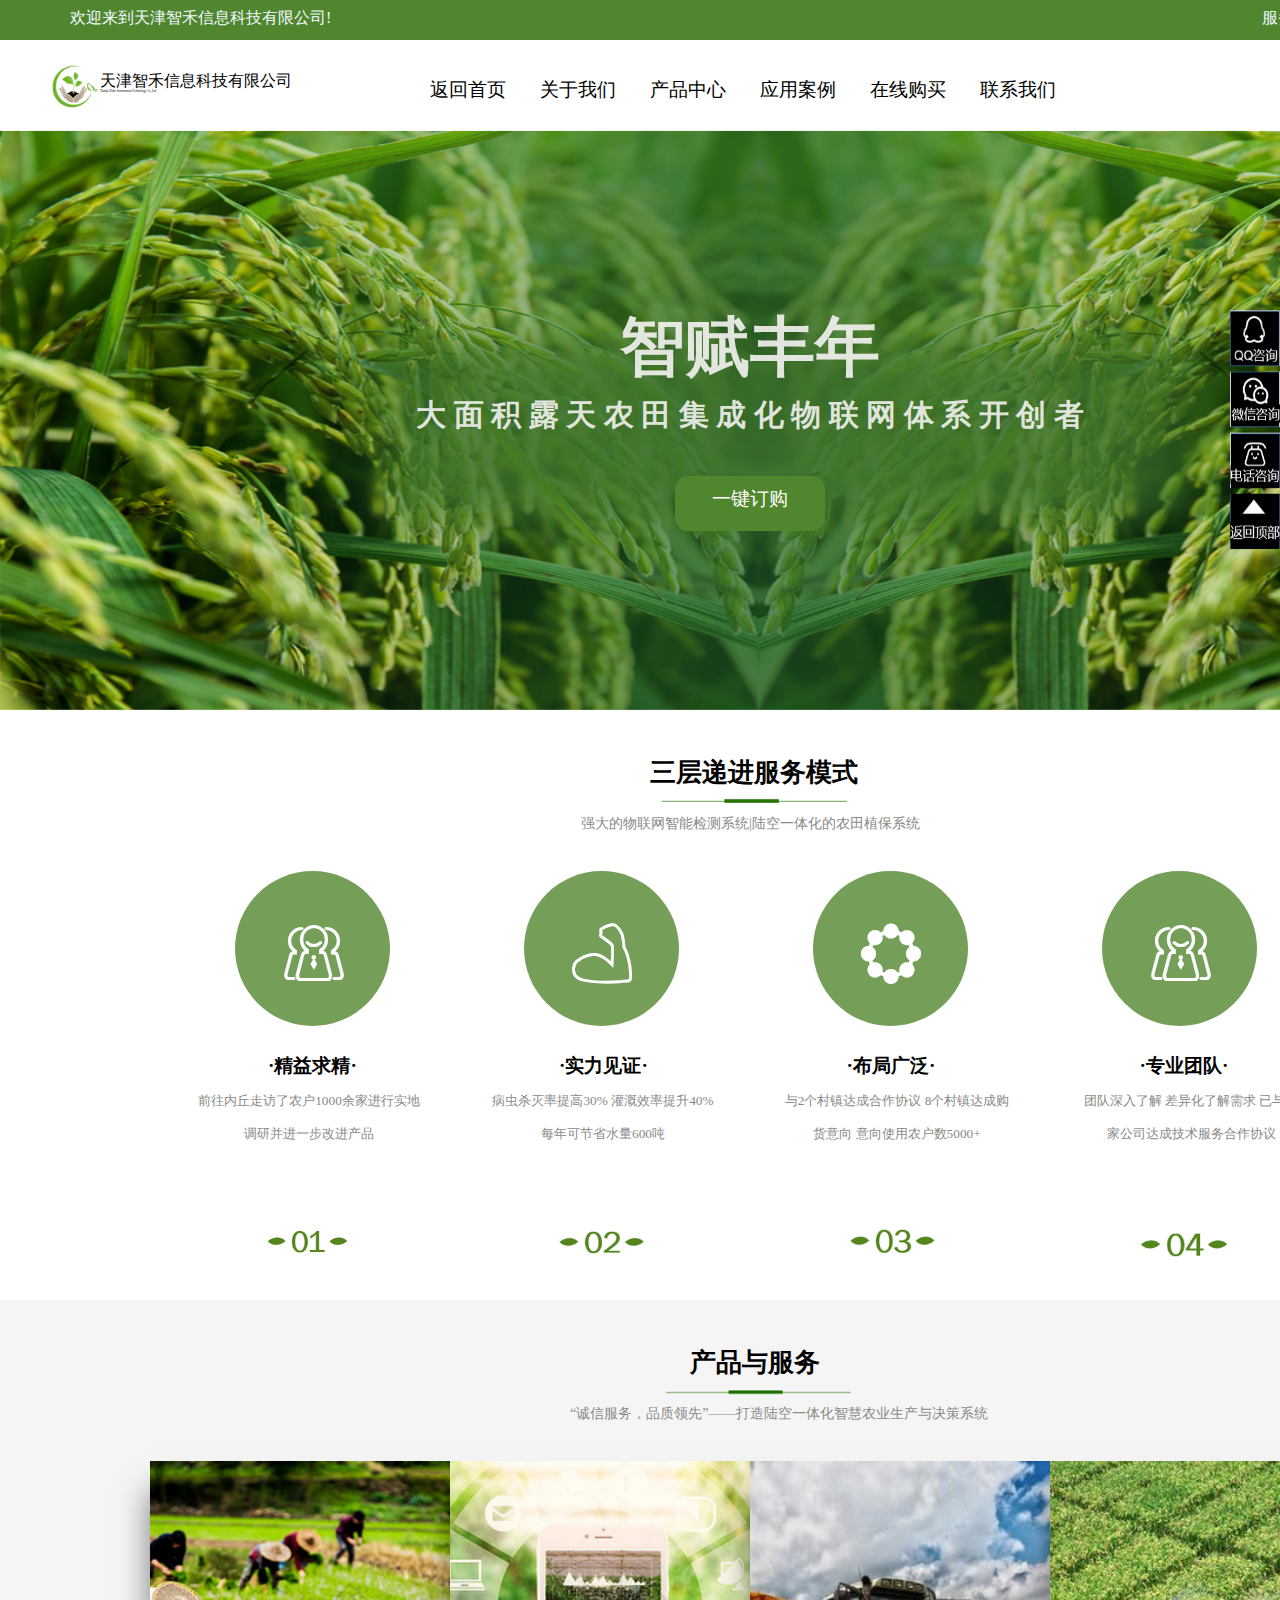
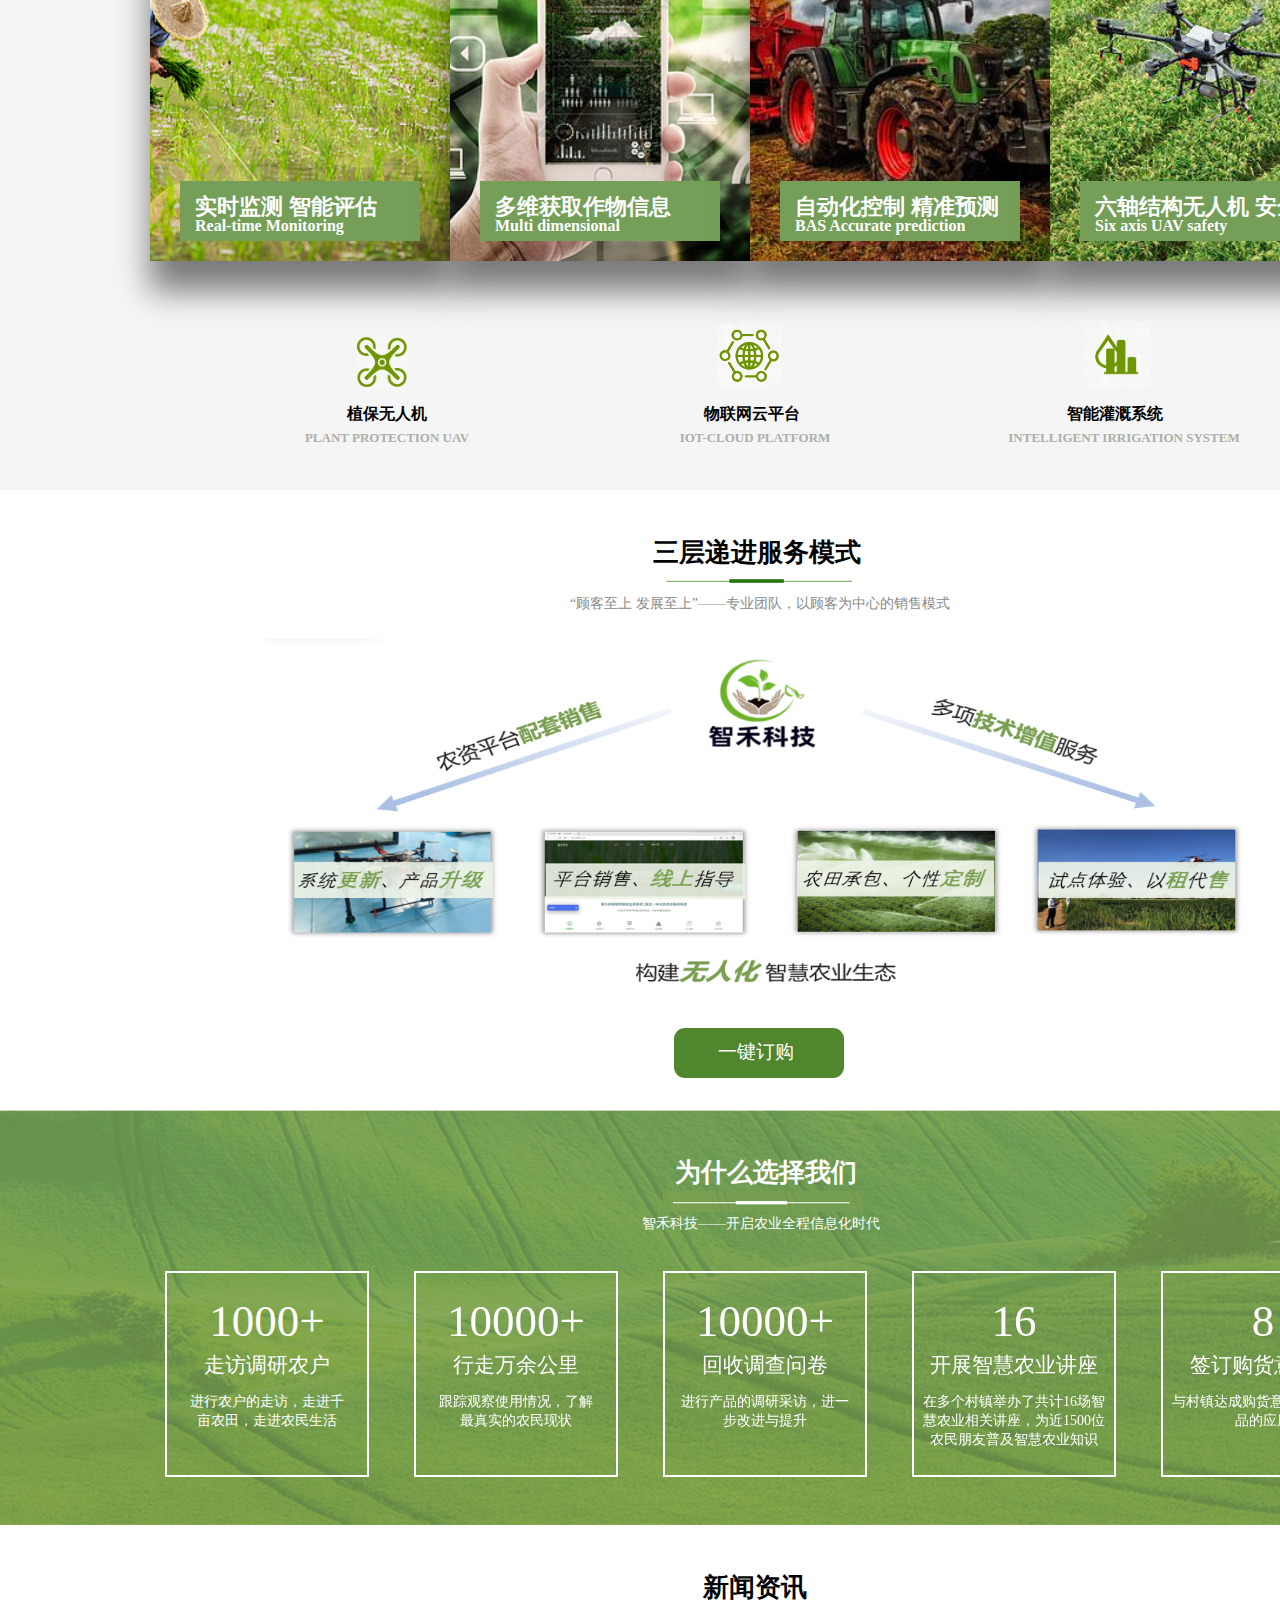
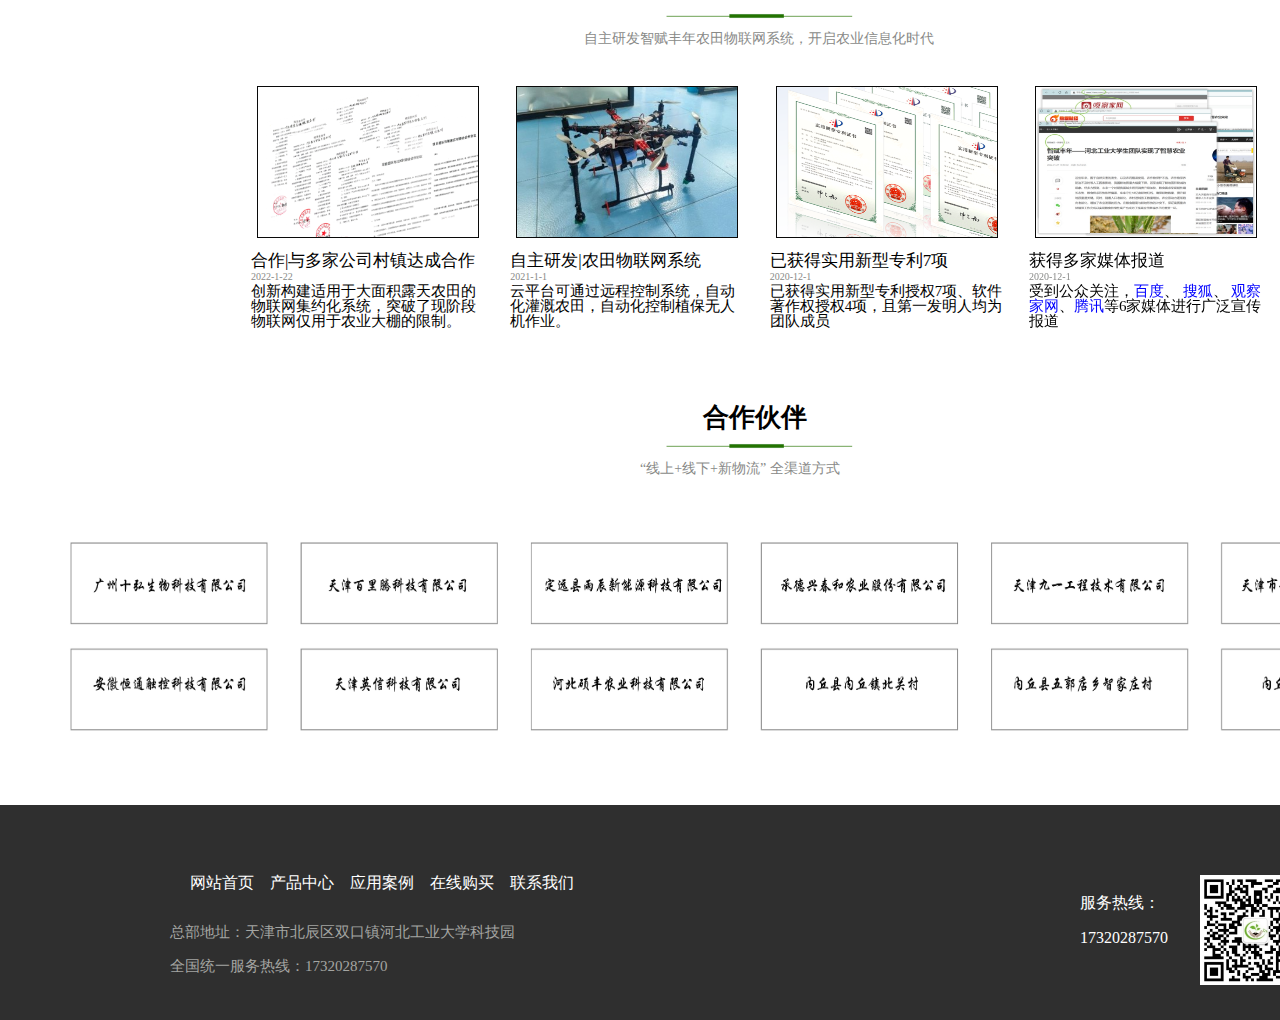
<file: newe/index.html>
<!DOCTYPE html>
<html lang="en">
<head>
    <meta charset="UTF-8">
    <meta http-equiv="X-UA-Compatible" content="IE=edge">
    <meta name="viewport" content="width=device-width, initial-scale=1.0">
    <title>天津智禾信息科技有限公司</title>
    <link rel="shortcut icon" type="image/x-icon" href="favicon.ico">
    <link rel="stylesheet" href="css/index.css">
    <link rel="stylesheet" href="css/gudingdingwei.css">
    <link rel="stylesheet" type="text/css" href="css/fonts.css">
    <!-- 内联轮播图 -->
    <style type="text/css">
        #box{
            height: 580px;
            width:auto;
            padding-top:110px ;
            box-sizing: border-box;
            margin:auto;
            background-size:100% 100%;
            background-image:url(img/shouyetu.png);
            animation-name: lbt;
            animation-duration: 18s;
            animation-timing-function: linear;
            animation-delay: 2s;
            animation-iteration-count: infinite;
        }
        @keyframes lbt{
            25%{
                background-image: url(img/xiaomai.png);
            }
            50%{
                background-image: url(img/shouyetu.png);
            }
            75%{
                background-image: url(img/xiaomai.png);
            }
        }
        #selected{
            background-image: url(img/beijingtupian.png);
            background-size:100% 100%;
        }
    </style>

</head>
<body>
    <header class="header">
        <div class="container clearfix">
            <div class="shangbu">
                <div class="huanying left">
                    <h1>
                        <a href="" >
                          <span class="guanwang">欢迎来到天津智禾信息科技有限公司!</span>
                        </a>
                      </h1>
                </div>
                <div class="dianhua right">
                    <h1>
                        <a href="" >
                          <span class="rexian">服务热线：17320287570</span>
                        </a>
                      </h1>
                </div>
            </div>
            <div class="xiabu">
                <a href="index.html">
                    <span class="gongsibiao">
                        <img src="img/shangbiao.png" alt="">
                    </span>
                </a>
                <div class="mingzi">
                    <h1>
                        <a href="index.html" >
                          <span class="ming">天津智禾信息科技有限公司</span>
                        </a>
                    </h1>
                </div>
                <div class="mingziying">
                    <h1>
                        <a href="index.html" >
                          <span class="mingying">Tianjin Zhihe Information Technology Co.,Ltd</span>
                        </a>
                    </h1>
                </div>
            </div>
            <nav class="menu  clearfix right ">
                <a href=index.html class="menu-firstpage ">
                    <span>返回首页</span>
                </a>
                <a href="aboutus.html" class="menu-us ">
                    <span>关于我们</span>
                </a>
                <a href="chanpincenter.html" class="menu-center ">
                    <span>产品中心</span>
                </a>
                <a href="cases.html" class="menu-case ">
                    <span>应用案例</span>
                </a>
                <a href="yijiandinggou.html" class="menu-purchase ">
                    <span >在线购买</span>
                </a>
                <a href="contact.html" class="menu-contact ">
                    <span >联系我们</span>
                </a>
            </nav>
        </div>
    </header>
    <!-- 轮播图 -->
    <div id="box">
        <div class="firm">
            <div class="name">
                <h1>智赋丰年</h1>
                <h2>大 面 积 露 天 农 田 集 成 化 物 联 网 体 系 开 创 者</h2>
            </div>
            <div class="buy">
                    <a  href="yijiandinggou.html" style="color: white; font-size: larger;">一键订购</a>
            </div>
        </div>
    </div>
    <!-- 轮播图结束 -->
    <!-- 联系 -->
    <div class="adver">
        <img class="size" src="img/QQzixun.png" alt="">
        <div class="advera hidden">
            <img class="sizea" src="img/QQhao.png" alt="">
        </div>
    </div>
    <div class="advert">
        <img class="size" src="img/weixinzixun.png" alt="">
        <div class="adverta hidden">
            <img class="sizeb" src="img/weixin.png" alt="">
        </div>
    </div>
    <div class="adverti">
        <img class="size" src="img/dianhuazixun.png" alt="">
        <div class="advertia hidden">
            <img class="sizea" src="img/dianhua.png" alt="">
        </div>
    </div>
    <div class="advertise">
        <a href="index.html">
            <img class="size" src="img/fanhuidingbu.png" alt="">
        </a>
    </div>
    <!-- 联系结束 -->
    <!--服务体系  -->
    <div class="system">
        <div class="titleone">
            <p class=to>三层递进服务模式</p>
        </div>
        <div class="diwen">
            <img src="img/diwen.png" alt="">
        </div>
        <div class="futitleone">
            <p class=fo>强大的物联网智能检测系统|陆空一体化的农田植保系统</p>
        </div>  
        <div class="tubiao">
            <div class="sm">
                <a href=""><i class="iconfontyyy">&#xe6a5;</i></a>
                <a href=""><i class="iconfontyyy">&#xe622;</i></a>
                <a href=""><i class="iconfontyyy">&#xe9fb;</i></a>
                <a href=""><i class="iconfontyyy">&#xe6a5;</i></a>    
            </div>
            <div class="wenzi">
                <div class="wo">
                    <h1 style="text-align: center;font-weight: bolder;font-size: larger;margin-left: 7px;">·精益求精·</h1>
                    <p style="color:rgb(137, 138, 136);word-wrap: break-word;text-align: center;margin-top: 19px;font-size: smaller;">前往内丘走访了农户1000余家进行实地</p>
                    <p style="color:rgb(137, 138, 136);word-wrap: break-word;text-align: center;margin-top: 19px;font-size: smaller;">调研并进一步改进产品</p>
                </div>
                <div class="wt">
                    <h1 style="text-align: center;font-weight: bolder;font-size: larger;margin-left: 1px;">·实力见证·</h1>
                    <p style="color:rgb(137, 138, 136);word-wrap: break-word;text-align: center;margin-top: 19px;font-size: smaller;">病虫杀灭率提高30%  灌溉效率提升40%</p>
                    <p style="color:rgb(137, 138, 136);word-wrap: break-word;text-align: center;margin-top: 19px;font-size: smaller;"> 每年可节省水量600吨</p>
                </div>
                <div class="wtr">
                    <h1 style="text-align: center;font-weight: bolder;font-size: larger;margin-left: -12px;">·布局广泛·</h1>
                    <p style="color:rgb(137, 138, 136);word-wrap: break-word;text-align: center;margin-top: 19px;font-size: smaller;">与2个村镇达成合作协议 8个村镇达成购</p>
                    <p style="color:rgb(137, 138, 136);word-wrap: break-word;text-align: center;margin-top: 19px;font-size: smaller;">货意向 意向使用农户数5000+</p>
                </div>
                <div class="wf">
                    <h1 style="text-align: center;font-weight: bolder;font-size: larger;margin-left: -14px;">·专业团队·</h1>
                    <p style="color:rgb(137, 138, 136);word-wrap: break-word;text-align: center;margin-top: 19px;font-size: smaller;">团队深入了解 差异化了解需求 已与12</p>
                    <p style="color:rgb(137, 138, 136);word-wrap: break-word;text-align: center;margin-top: 19px;font-size: smaller;">家公司达成技术服务合作协议</p>
                </div>
            </div>
            <div class="yema">
                <div class="yo"><img src="img/01.png" alt=""></div>
                <div class="yt"><img src="img/02.png" alt=""></div>
                <div class="ytr"><img src="img/03.png" alt=""></div>
                <div class="yf"><img src="img/04.png" alt=""></div>
            </div>
        </div>   
    </div>
    <!-- 服务体系结束 -->
    <!-- 产品服务 -->
    <div class="service">
        <div class="titleone">
            <p class=to>产品与服务</p>
        </div>
        <div class="diwen">
            <img src="img/diwenhui.png" alt="">
        </div>
        <div class="futitleone">
            <p class=fo>“诚信服务，品质领先”——打造陆空一体化智慧农业生产与决策系统</p>
        </div>  
        <div class="container">
            <div class="box">
                <div class="imgbx">
                    <img src="img/nongyetu.jpg" alt="">
                </div>
                <div class="content">
                    <h3>实时监测 智能评估</h3>
                    <h4>Real-time Monitoring</h4>
                    <p>智禾科技依托阿里云服务器搭建了农田物联网系统。用户可在物联网平台上实时监测农田和作物状况，并通过物联网的数据对后续作业调整。且开发了智慧灌溉子系统，将农田灌溉等级细致地呈现在用户眼前。</p>
                    <p>云平台基于无人机低空采集到的高分辨率图像，基于OpenCV的多重算法，对图像进行处理，分析作物的病虫害情况，搭建了病虫害分析子系统。为用户选用合理的农药或肥料提供保障。</p>
                </div>
            </div>
            <div class="box">
                <div class="imgbx">
                    <img src="img/zhinengnongye.jpg" alt="">
                </div>
                <div class="content">
                    <h3>多维获取作物信息</h3>
                    <h4>Multi dimensional </h4>
                    <p>	对于农田数据陆空一体化采集，通过无人机配备的多光谱摄像头，紫外线等传感器对采集到的数据栅格化处理，并将采集到的多光谱图像进行归一化，得到NDVI等六大植被指数及作物冠层温度，结合智慧灌溉系统配备的土壤湿度、土壤无机盐浓度、土壤墒值等传感器，多维获取作物信息。</p>
                </div>
            </div>
            <div class="box">
                <div class="imgbx">
                    <img src="img/zidonghua.jpg" alt="">
                </div>
                <div class="content">
                    <h3>自动化控制 精准预测</h3>
                    <h4>BAS Accurate prediction</h4>
                    <p>云平台可通过远程控制系统，自动化灌溉农田，自动化控制植保无人机作业。</p>
                    <p>智禾智慧灌溉系统基于采集到的信息，搭建了两大灌溉预测模型，并依据模糊化算法将两大模型、十多种环境变量结合起来共同精准预测作物需水量。且灌溉系统在灌溉方式上对泵站的运行进行了优化，节约能耗与灌溉所需水量，二重优化灌溉效果。</p>
                </div>
            </div>
            <div class="box">
                <div class="imgbx">
                    <img src="img/wurenji.jpg" alt="">
                </div>
                <div class="content">
                    <h3>六轴结构无人机   安全</h3>
                    <h4>Six axis UAV safety</h4>
                    <p> 项目自主构建适用于大面积露天农田的农田物联网集约化系统，突破物联网智能应用于农业大棚的场地限制。</p>
                    <p>智赋丰年植保无人机采用六轴结构，运行更加稳定，并采用40A电调，马力十足可负载更多药液，进行农药自动化喷洒。且具备自动避障和自主路径规划功能，保证植保工作时无人机和工作人员的安全。</p>
                </div>
            </div>
        </div>
        <div class="tubiaot">
            <div class="sm">
                <a href=""><img class="po" src="img/wurenjib.png" alt=""></i></a>
                <a href=""><img class="pt" src="img/wulianwang.png" alt=""></a>
                <a href=""><img class="ptr" src="img/guangai.png" alt=""></a>   
            </div>
            <div class="wenzi">
                <div class="wo">
                    <h1 style="text-align: center;font-weight: bolder;margin-left: 5px;">植保无人机</h1>
                    <h2 style="text-align: center;font-weight: bolder;margin-left: 5px;color:  rgb(172, 175, 170);font-size: small;">PLANT PROTECTION UAV</h2>
                </div>
                <div class="wt">
                    <h1 style="text-align: center;font-weight: bolder;margin-left: 1px;">物联网云平台</h1>
                    <h2 style="text-align: center;font-weight: bolder;margin-left: 7px;color:  rgb(172, 175, 170);font-size: small;">IOT-CLOUD PLATFORM </h2>
                </div>
                <div class="wtr">
                    <h1 style="text-align: center;font-weight: bolder;margin-left: -12px;">智能灌溉系统</h1>
                    <h2 style="text-align: center;font-weight: bolder;margin-left: 7px;color:  rgb(172, 175, 170);font-size: small;">INTELLIGENT IRRIGATION SYSTEM</h2>
                </div>
            </div>
        </div>
    </div>
    <!-- 产品服务结束 -->
    <!-- 流程图 -->
    <div class="liucheng">
        <div class="titleone">
            <p class=to>三层递进服务模式</p>
        </div>
        <div class="diwen">
            <img src="img/diwen.png" alt="">
        </div>
        <div class="futitleone">
            <p class=fo>“顾客至上 发展至上”——专业团队，以顾客为中心的销售模式</p>
        </div>  
        <div class="tu">
            <img src="img/liuchengtu.png" alt="">
        </div>
        <div class="buy">
            <a  href="yijiandinggou.html" style="color: white; font-size: larger; margin-left: 44px;">一键订购</a>
        </div>
    </div>
    <!-- 流程图结束 -->
    <!-- 为什么选择我们 -->
    <div class="select" id="selected">
        <div class="titleone">
            <p class=to>为什么选择我们</p>
        </div>
        <div class="diwen">
            <img src="img/diwenlvse.png" alt="">
        </div>
        <div class="futitleone">
            <p class=fo>智禾科技——开启农业全程信息化时代</p>
        </div>  
        <div class="container">
            <div class="box">
                <div class="content">
                    <h1>1000+</h1>
                    <h2>走访调研农户</h2>
                    <p>进行农户的走访，走进千</p>
                    <p>亩农田，走进农民生活</p>
                </div>
            </div>
            <div class="box">
                <div class="content">
                    <h1>10000+</h1>
                    <h2>行走万余公里</h2>
                    <p>跟踪观察使用情况，了解</p>
                    <p>最真实的农民现状</p>
                </div>
            </div>
            <div class="box">
                <div class="content">
                    <h1>10000+</h1>
                    <h2>回收调查问卷</h2>
                    <p>进行产品的调研采访，进一</p>
                    <p>步改进与提升</p>
                </div>
            </div>
            <div class="box">
                <div class="content">
                    <h1>16</h1>
                    <h2>开展智慧农业讲座</h2>
                    <p>在多个村镇举办了共计16场智</p>
                    <p>慧农业相关讲座，为近1500位</p>
                    <p>农民朋友普及智慧农业知识</p>
                </div>
            </div>
            <div class="box">
                <div class="content">
                    <h1>8</h1>
                    <h2>签订购货意向书</h2>
                    <p>与村镇达成购货意向，进行产</p>
                    <p>品的应用</p>
                </div>
            </div>
        </div>
    </div>
    <!-- 为什么选择我们结束 -->
    <!-- 新闻资讯 -->
    <div class="news">
        <div class="titleone">
            <p class=to>新闻资讯</p>
        </div>
        <div class="diwen">
            <img src="img/diwen.png" alt="">
        </div>
        <div class="futitleone">
            <p class=fo>自主研发智赋丰年农田物联网系统，开启农业信息化时代</p>
        </div>  
        <div class="container">
            <div class="box">
                <div class="imgbx">
                    <img src="img/hezuo.png" alt="">
                </div>
                <div class="content">
                    <h3>合作|与多家公司村镇达成合作</h3>
                    <h4>2022-1-22 </h4>
                    <p>	创新构建适用于大面积露天农田的物联网集约化系统，突破了现阶段物联网仅用于农业大棚的限制。</p>
                </div>
            </div>
            <div class="box">
                <div class="imgbx">
                    <img src="img/zizhuyanfa.jpg" alt="">
                </div>
                <div class="content">
                    <h3>自主研发|农田物联网系统</h3>
                    <h4>2021-1-1</h4>
                    <p>云平台可通过远程控制系统，自动化灌溉农田，自动化控制植保无人机作业。</p>
                </div>
            </div>
            <div class="box">
                <div class="imgbx">
                    <img src="img/zhuanli.png" alt="">
                </div>
                <div class="content">
                    <h3>已获得实用新型专利7项</h3>
                    <h4>2020-12-1</h4>
                    <p>已获得实用新型专利授权7项、软件著作权授权4项，且第一发明人均为团队成员</p>
                </div>
            </div>
            <div class="box">
                <div class="imgbx">
                    <img src="img/meiti.png" alt="">
                </div>
                <div class="content">
                    <h3>获得多家媒体报道</h3>
                    <h4>2020-12-1</h4>
                    <p>受到公众关注，<a href="https://baijiahao.baidu.com/s?id=1723000236140692183#:~:text=%E6%99%BA%E8%B5%8B%E4%B8%B0%E5%B9%B4%E2%80%94%E2%80%94%E6%B2%B3%E5%8C%97,%E7%8E%B0%E4%BA%86%E6%99%BA%E6%85%A7%E5%86%9C%E4%B8%9A%E7%AA%81%E7%A0%B4"  style="color: blue;">百度</a>、
                        <a href="https://baijiahao.baidu.com/s?text=%E6%99%B5%8B%E4%B8%B0%E5%B9%B4%E2%80%94%E2%80%94%E6%B2%B3%E5%8C%97,%E7%8E%B0%E4%BA%86%E6%99%BA%E6%85%A7%E5%86%9C%E4%B8%9A%E7%AA%81%E7%A0%B4"  style="color: blue;">搜狐</a>、
                        <a href="www.51emo.com/cajing/2022/0126/012022_55562.html"  style="color: blue;">观察家网</a>、<a href="www.51emo.com/cajing/2022/0126/012022_55562.html"  style="color: blue;">腾讯</a>等6家媒体进行广泛宣传报道
                    </p>
                </div>
            </div>
        </div>
    </div>
    <!-- 新闻资讯结束 -->
    <!-- 合作伙伴 -->
    <div class="cooper">
        <div class="titleone">
            <p class=to>合作伙伴</p>
        </div>
        <div class="diwen">
            <img src="img/diwen.png" alt="">
        </div>
        <div class="futitleone">
            <p class=fo>“线上+线下+新物流” 全渠道方式</p>
        </div>  
        <div class="imgo">
            <img src="img/hezuo.jpg" alt="">
        </div>
    </div>
    <!-- 合作伙伴结束 -->
    <!-- 底部 -->
    <div class="bo">
       <div class="tit">
        <a  href="index.html">网站首页</a>
        <a  href="chanpincenter.html">产品中心</a>
        <a  href="cases.html">应用案例</a>
        <a  href="yijiandinggou.html">在线购买</a>
        <a  href="contact.html">联系我们</a>
       </div>
       <div class="add">
        <p>总部地址：天津市北辰区双口镇河北工业大学科技园</p>
        <p>全国统一服务热线：17320287570</p>
       </div>
       <div class="co">
        <img src="img/weixinwu.jpg" alt="">
       </div>
       <div class="t">
        <p>服务热线：</p>
        <p>17320287570</p>
       </div>
    </div>
</body>
</html>
</file>
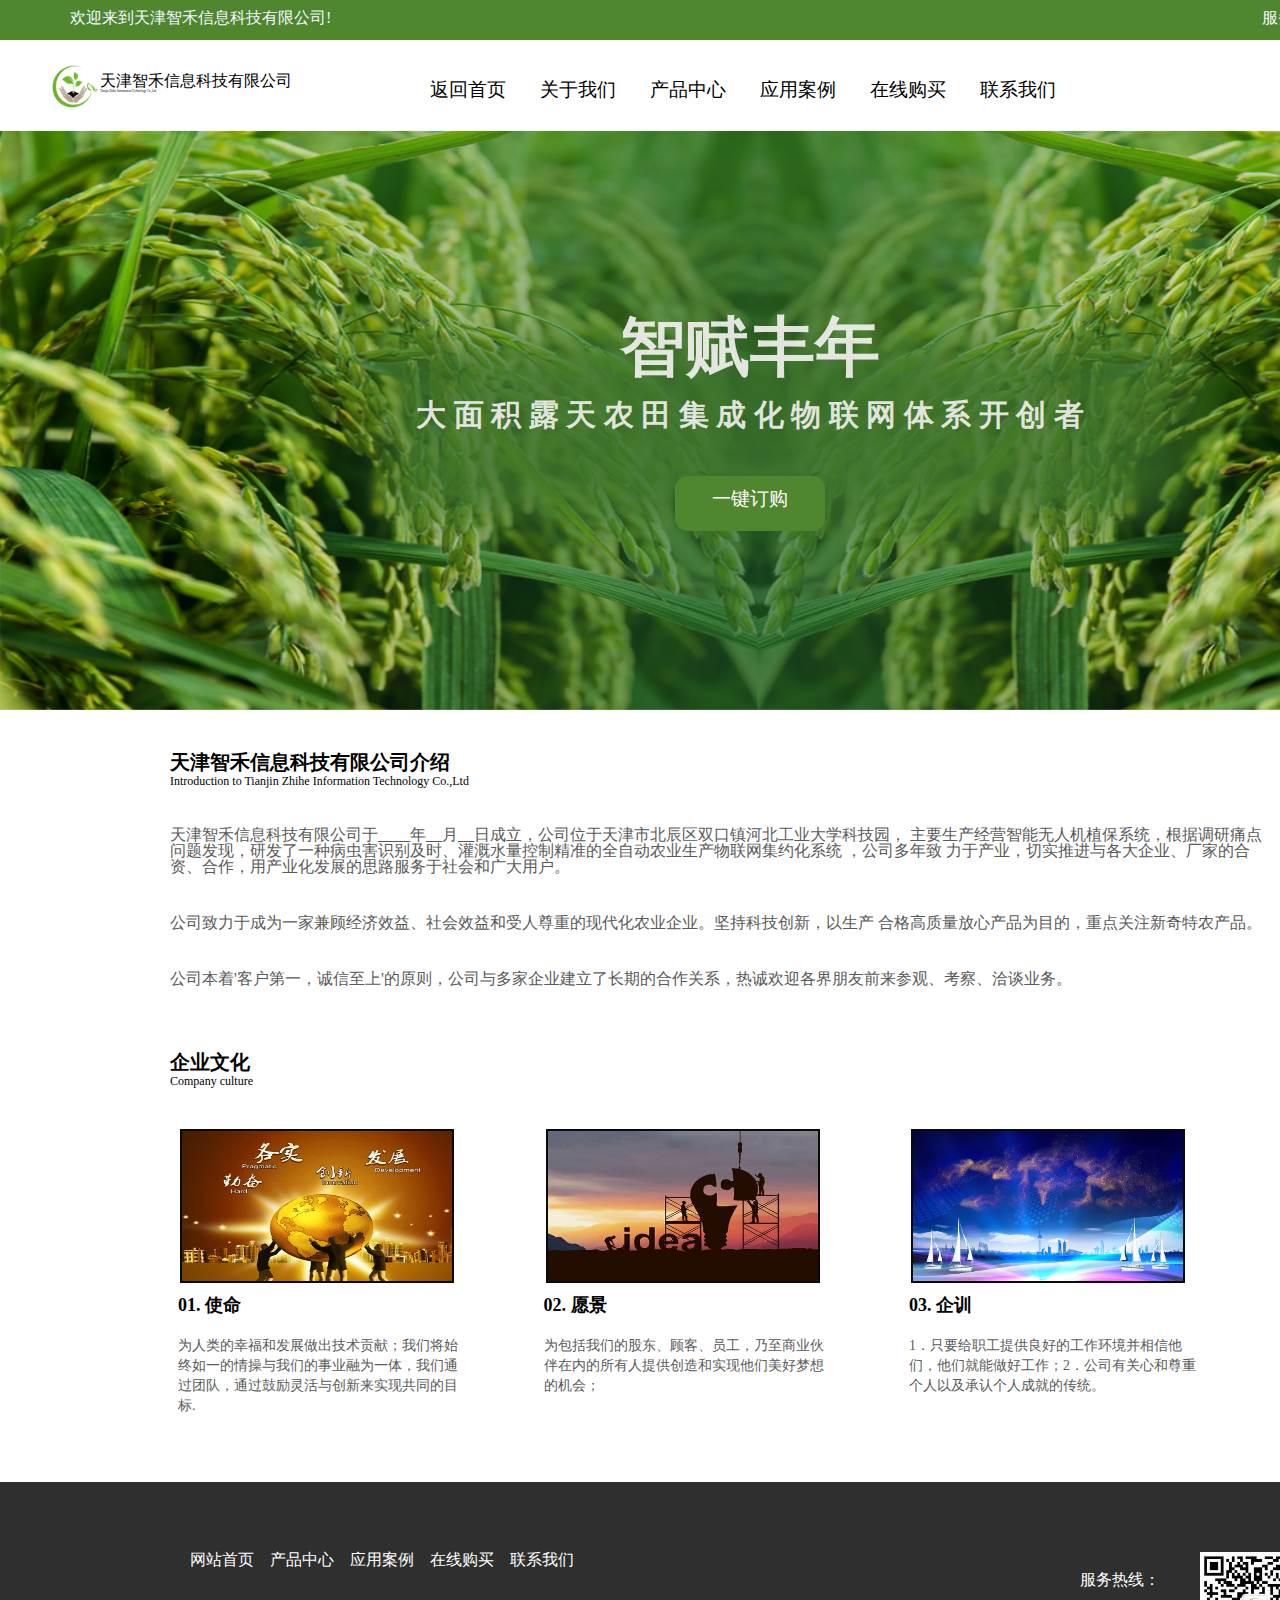
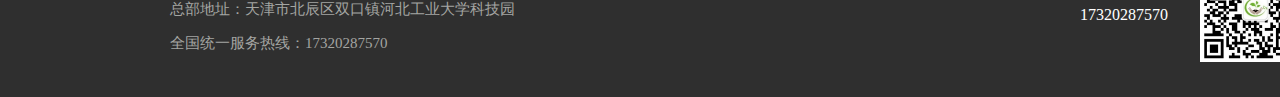
<file: newe/aboutus.html>
<!DOCTYPE html>
<html lang="en">
<head>
    <meta charset="UTF-8">
    <meta http-equiv="X-UA-Compatible" content="IE=edge">
    <meta name="viewport" content="width=device-width, initial-scale=1.0">
    <title>关于我们</title>
    <link rel="shortcut icon" type="image/x-icon" href="favicon.ico">
    <link rel="stylesheet" href="css/aboutus.css">
    <style type="text/css">
        #box{
            height: 580px;
            width:auto;
            padding-top:110px ;
            box-sizing: border-box;
            margin:auto;
            background-size:100% 100%;
            background-image:url(img/shouyetu.png);
        }
    </style>
</head>
<body>
    <header class="header">
        <div class="container clearfix">
            <div class="shangbu">
                <div class="huanying left">
                    <h1>
                        <a href="" >
                          <span class="guanwang">欢迎来到天津智禾信息科技有限公司!</span>
                        </a>
                      </h1>
                </div>
                <div class="dianhua right">
                    <h1>
                        <a href="" >
                          <span class="rexian">服务热线：17320287570</span>
                        </a>
                      </h1>
                </div>
            </div>
            <div class="xiabu">
                <a href="index.html">
                    <span class="gongsibiao">
                        <img src="img/shangbiao.png" alt="">
                    </span>
                </a>
                <div class="mingzi">
                    <h1>
                        <a href="index.html" >
                          <span class="ming">天津智禾信息科技有限公司</span>
                        </a>
                    </h1>
                </div>
                <div class="mingziying">
                    <h1>
                        <a href="index.html" >
                          <span class="mingying">Tianjin Zhihe Information Technology Co.,Ltd</span>
                        </a>
                    </h1>
                </div>
            </div>
            <nav class="menu  clearfix right ">
                <a href=index.html class="menu-firstpage ">
                    <span>返回首页</span>
                </a>
                <a href="aboutus.html" class="menu-us ">
                    <span>关于我们</span>
                </a>
                <a href="chanpincenter.html" class="menu-center ">
                    <span>产品中心</span>
                </a>
                <a href="cases.html" class="menu-case ">
                    <span>应用案例</span>
                </a>
                <a href="yijiandinggou.html" class="menu-purchase ">
                    <span >在线购买</span>
                </a>
                <a href="contact.html" class="menu-contact ">
                    <span >联系我们</span>
                </a>
            </nav>
        </div>
    </header>
    <div id="box">
        <div class="firm">
            <div class="name">
                <h1>智赋丰年</h1>
                <h2>大 面 积 露 天 农 田 集 成 化 物 联 网 体 系 开 创 者</h2>
            </div>
            <div class="buy">
                    <a  href="yijiandinggou.html" style="color: white; font-size: larger;">一键订购</a>
            </div>
        </div>
    </div>
    <div class="intro">
        <h1>天津智禾信息科技有限公司介绍</h1>
        <h2>Introduction to Tianjin Zhihe Information Technology Co.,Ltd</h2>
        <p>天津智禾信息科技有限公司于____年__月__日成立，公司位于天津市北辰区双口镇河北工业大学科技园，
            主要生产经营智能无人机植保系统，根据调研痛点问题发现，研发了一种病虫害识别及时、灌溉水量控制精准的全自动农业生产物联网集约化系统
            ，公司多年致
            力于产业，切实推进与各大企业、厂家的合资、合作，用产业化发展的思路服务于社会和广大用户。</p>
        <p>公司致力于成为一家兼顾经济效益、社会效益和受人尊重的现代化农业企业。坚持科技创新，以生产
           合格高质量放心产品为目的，重点关注新奇特农产品。
            </p>
        <p>公司本着'客户第一，诚信至上'的原则，公司与多家企业建立了长期的合作关系，热诚欢迎各界朋友前来参观、考察、洽谈业务。</p>
    </div>
    <div class="cul">
        <h1>企业文化</h1>
        <h2>Company culture</h2>
        <div class="container">
            <div class="box">
                <div class="imgbx">
                    <img src="img/shiming.jpg" alt="">
                </div>
                <div class="content">
                    <h3>01. 使命</h3>
                    <p>为人类的幸福和发展做出技术贡献；我们将始终如一的情操与我们的事业融为一体，我们通过团队，通过鼓励灵活与创新来实现共同的目标.</p>
                </div>
            </div>
            <div class="box">
                <div class="imgbx">
                    <img src="img/yuanjing.jpg" alt="">
                </div>
                <div class="content">
                    <h3>02. 愿景</h3>
                    <p>为包括我们的股东、顾客、员工，乃至商业伙伴在内的所有人提供创造和实现他们美好梦想的机会；</p>
                </div>
            </div>
            <div class="box">
                <div class="imgbx">
                    <img src="img/qiye.jpg" alt="">
                </div>
                <div class="content">
                    <h3>03. 企训</h3>
                    <p>1．只要给职工提供良好的工作环境并相信他们，他们就能做好工作；2．公司有关心和尊重个人以及承认个人成就的传统。</p>
                </div>
            </div>
        </div>
    </div>
    <!-- 底部 -->
    <div class="bo">
        <div class="tit">
         <a  href="index.html">网站首页</a>
         <a  href="chanpincenter.html">产品中心</a>
         <a  href="cases.html">应用案例</a>
         <a  href="yijiandinggou.html">在线购买</a>
         <a  href="contact.html">联系我们</a>
        </div>
        <div class="add">
         <p>总部地址：天津市北辰区双口镇河北工业大学科技园</p>
         <p>全国统一服务热线：17320287570</p>
        </div>
        <div class="co">
         <img src="img/weixinwu.jpg" alt="">
        </div>
        <div class="t">
         <p>服务热线：</p>
         <p>17320287570</p>
        </div>
     </div>
</body>
</html>
</file>
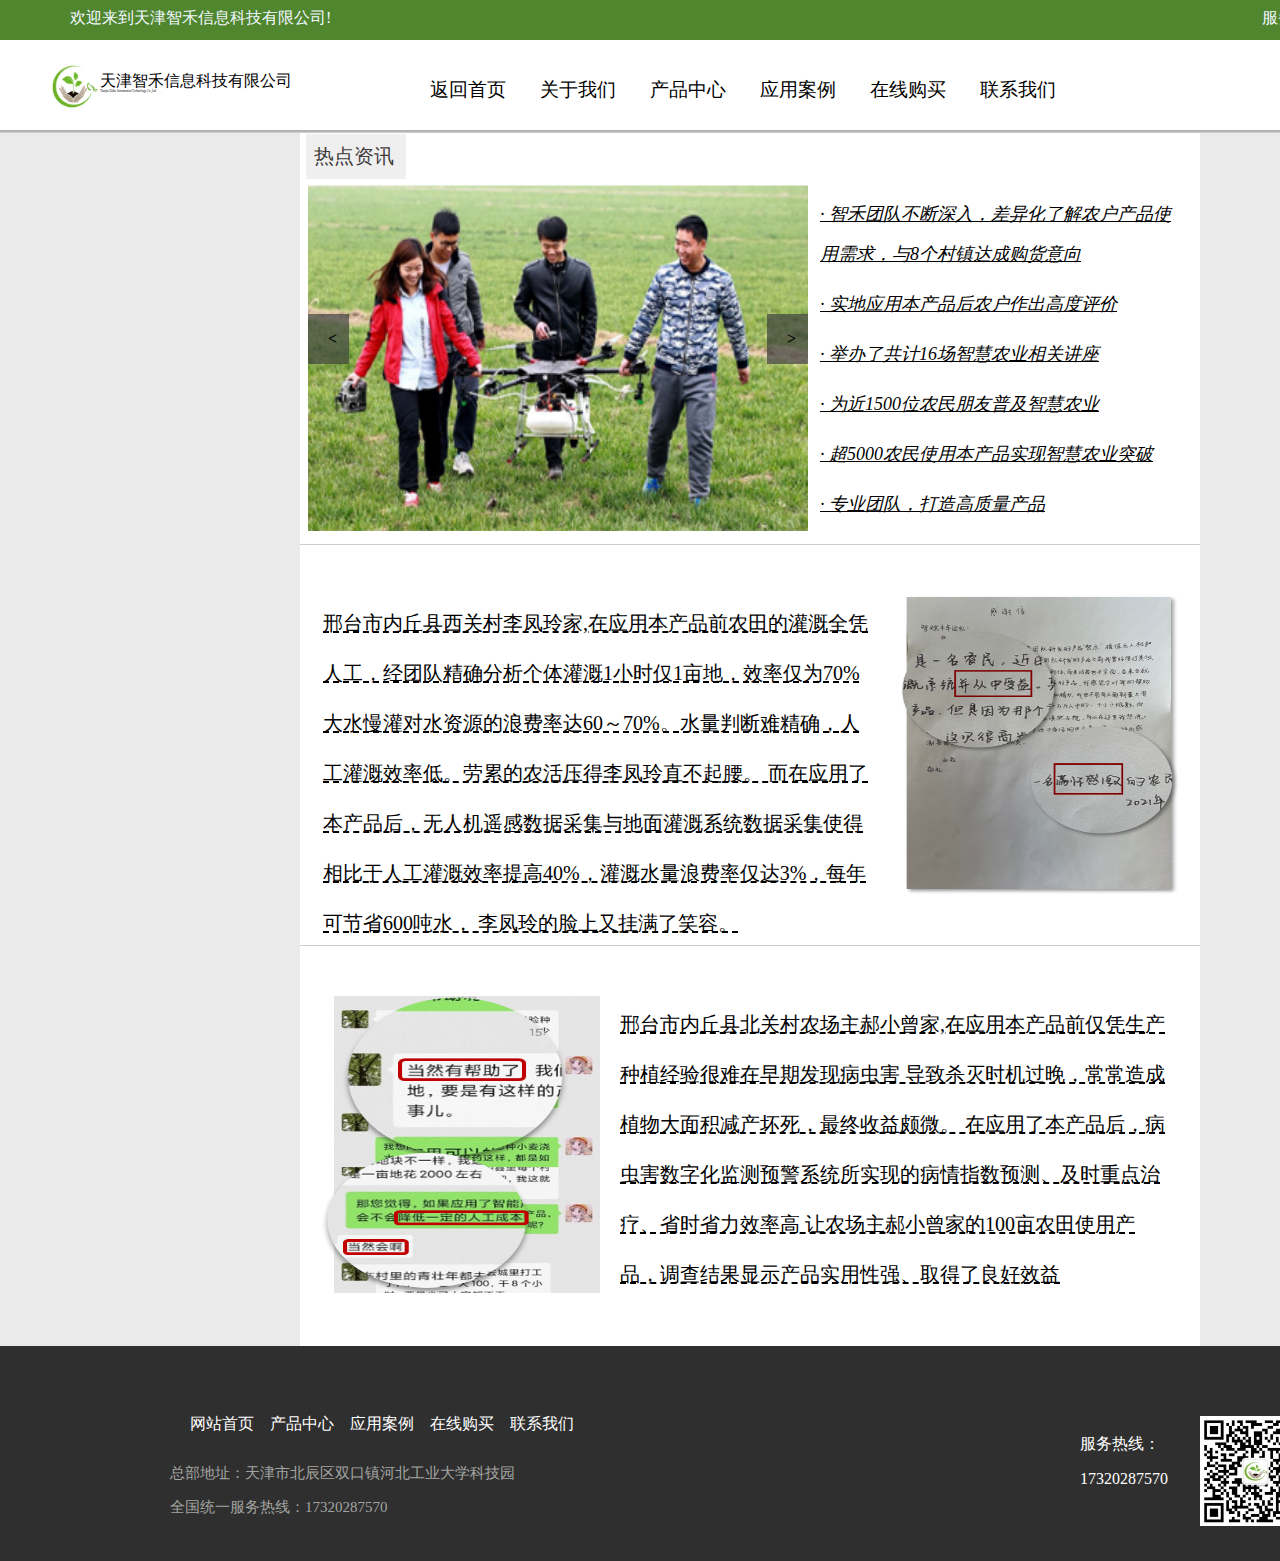
<file: newe/cases.html>
<!DOCTYPE html>
<html lang="en">
<head>
    <meta charset="UTF-8">
    <meta http-equiv="X-UA-Compatible" content="IE=edge">
    <meta name="viewport" content="width=device-width, initial-scale=1.0">
    <title>应用案例</title>
    <link rel="shortcut icon" type="image/x-icon" href="favicon.ico">
    <link rel="stylesheet" href="css/cases.css">
</head>
<body>
    <header class="header">
        <div class="container clearfix">
            <div class="shangbu">
                <div class="huanying left">
                    <h1>
                        <a href="" >
                          <span class="guanwang">欢迎来到天津智禾信息科技有限公司!</span>
                        </a>
                      </h1>
                </div>
                <div class="dianhua right">
                    <h1>
                        <a href="" >
                          <span class="rexian">服务热线：17320287570</span>
                        </a>
                      </h1>
                </div>
            </div>
            <div class="xiabu">
                <a href="index.html">
                    <span class="gongsibiao">
                        <img src="img/shangbiao.png" alt="">
                    </span>
                </a>
                <div class="mingzi">
                    <h1>
                        <a href="index.html" >
                          <span class="ming">天津智禾信息科技有限公司</span>
                        </a>
                    </h1>
                </div>
                <div class="mingziying">
                    <h1>
                        <a href="index.html" >
                          <span class="mingying">Tianjin Zhihe Information Technology Co.,Ltd</span>
                        </a>
                    </h1>
                </div>
            </div>
            <nav class="menu  clearfix right ">
                <a href=index.html class="menu-firstpage ">
                    <span>返回首页</span>
                </a>
                <a href="aboutus.html" class="menu-us ">
                    <span>关于我们</span>
                </a>
                <a href="chanpincenter.html" class="menu-center ">
                    <span>产品中心</span>
                </a>
                <a href="cases.html" class="menu-case ">
                    <span>应用案例</span>
                </a>
                <a href="yijiandinggou.html" class="menu-purchase ">
                    <span >在线购买</span>
                </a>
                <a href="contact.html" class="menu-contact ">
                    <span >联系我们</span>
                </a>
            </nav>
        </div>
    </header>
    <div class="bod">
        <div class="chan">
            <div class="t">
                <h1>热点资讯</h1>
            </div>
            <!-- 轮播图 -->
            <div class="shell">
                <url class="images">
                    <h1 class="img"><img src="img/yingyong.png" alt=""></h1>
                    <h1 class="img"><img src="img/shiyong.png" alt=""></h1>
                    <h1 class="img"><img src="img/shiyongtt.jpg" alt=""></h1>
                </url>
                <ul class="min-images">
                    <li class="min"></li>
                    <li class="min"></li>
                    <li class="min"></li>
                </ul>
                <div class="button">
                    <div class="button-left"><</div>
                    <div class="button-right">></div>
                </div>
            </div>
            <!-- 轮播图结束 -->
            <div class="title">
                <h1>· 智禾团队不断深入，差异化了解农户产品使用需求，与8个村镇达成购货意向</h1>
                <h1>· 实地应用本产品后农户作出高度评价</h1>
                <h1>· 举办了共计16场智慧农业相关讲座</h1>
                <h1>· 为近1500位农民朋友普及智慧农业</h1>
                <h1>· 超5000农民使用本产品实现智慧农业突破</h1>
                <h1>· 专业团队，打造高质量产品</h1>
            </div>
            <div class="anli">
                <img src="img/xieyi.png" alt="">
                <div class="wenzi">
                <p>邢台市内丘县西关村李凤玲家,在应用本产品前农田的灌溉全凭人工，经团队精确分析个体灌溉1小时仅1亩地，效率仅为70%
                    大水慢灌对水资源的浪费率达60～70%。水量判断难精确，人工灌溉效率低。劳累的农活压得李凤玲直不起腰。
                    
                    而在应用了本产品后，无人机遥感数据采集与地面灌溉系统数据采集使得相比于人工灌溉效率提高40%，灌溉水量浪费率仅达3%，每年可节省600吨水，
                    李凤玲的脸上又挂满了笑容。


                </p>
                </div>
            </div>
            <div class="anlit">
                <img src="img/anlit.png" alt="">
                <div class="wenzi">
                <p>邢台市内丘县北关村农场主郝小曾家,在应用本产品前仅凭生产种植经验很难在早期发现病虫害
                    导致杀灭时机过晚，常常造成植物大面积减产坏死，最终收益颇微。
                    在应用了本产品后，病虫害数字化监测预警系统所实现的病情指数预测、及时重点治疗、省时省力效率高
                    让农场主郝小曾家的100亩农田使用产品，调查结果显示产品实用性强、取得了良好效益
                </p>
                </div>
            </div>
        </div>
    </div>
    <!-- 底部 -->
    <div class="bo">
        <div class="tit">
         <a  href="index.html">网站首页</a>
         <a  href="chanpincenter.html">产品中心</a>
         <a  href="cases.html">应用案例</a>
         <a  href="yijiandinggou.html">在线购买</a>
         <a  href="contact.html">联系我们</a>
        </div>
        <div class="add">
         <p>总部地址：天津市北辰区双口镇河北工业大学科技园</p>
         <p>全国统一服务热线：17320287570</p>
        </div>
        <div class="co">
         <img src="img/weixinwu.jpg" alt="">
        </div>
        <div class="t">
         <p>服务热线：</p>
         <p>17320287570</p>
        </div>
     </div>
</body>
<script>
    let left = document.querySelector('.button-left')
    let right = document.querySelector('.button-right')
    let images = document.querySelector('.images')
    let min=document.querySelectorAll('.min')
    let index=0
    let time
    function position(){
        images.style.left=(index*-100)+"%"
    }
    function add(){
        if(index>=min.length-1){
            index=0
        }
        else{
            index++
        }
        
    }
    function desc(){
        if(index<1){
            index=min.length-1
        }
        else{
            index--
        }
        
    }
    function timer(){
        time=setInterval(()=>{
            index++
            desc()
            add()
            position()
        },2000)
    }
    left.addEventListener('click',()=>{
        desc()
        position()
        clearInterval(time)
        timer()
    })
    right.addEventListener('click',()=>{
        add()
        position()
        clearInterval(time)
        timer()
    })
    for(let i=0;i<min.length;i++){
        min[i].addEventListener('click',()=>{
            index=i
            position()
            clearInterval(time)
            timer()
        })
    }
    timer()
</script>
</html>
</file>
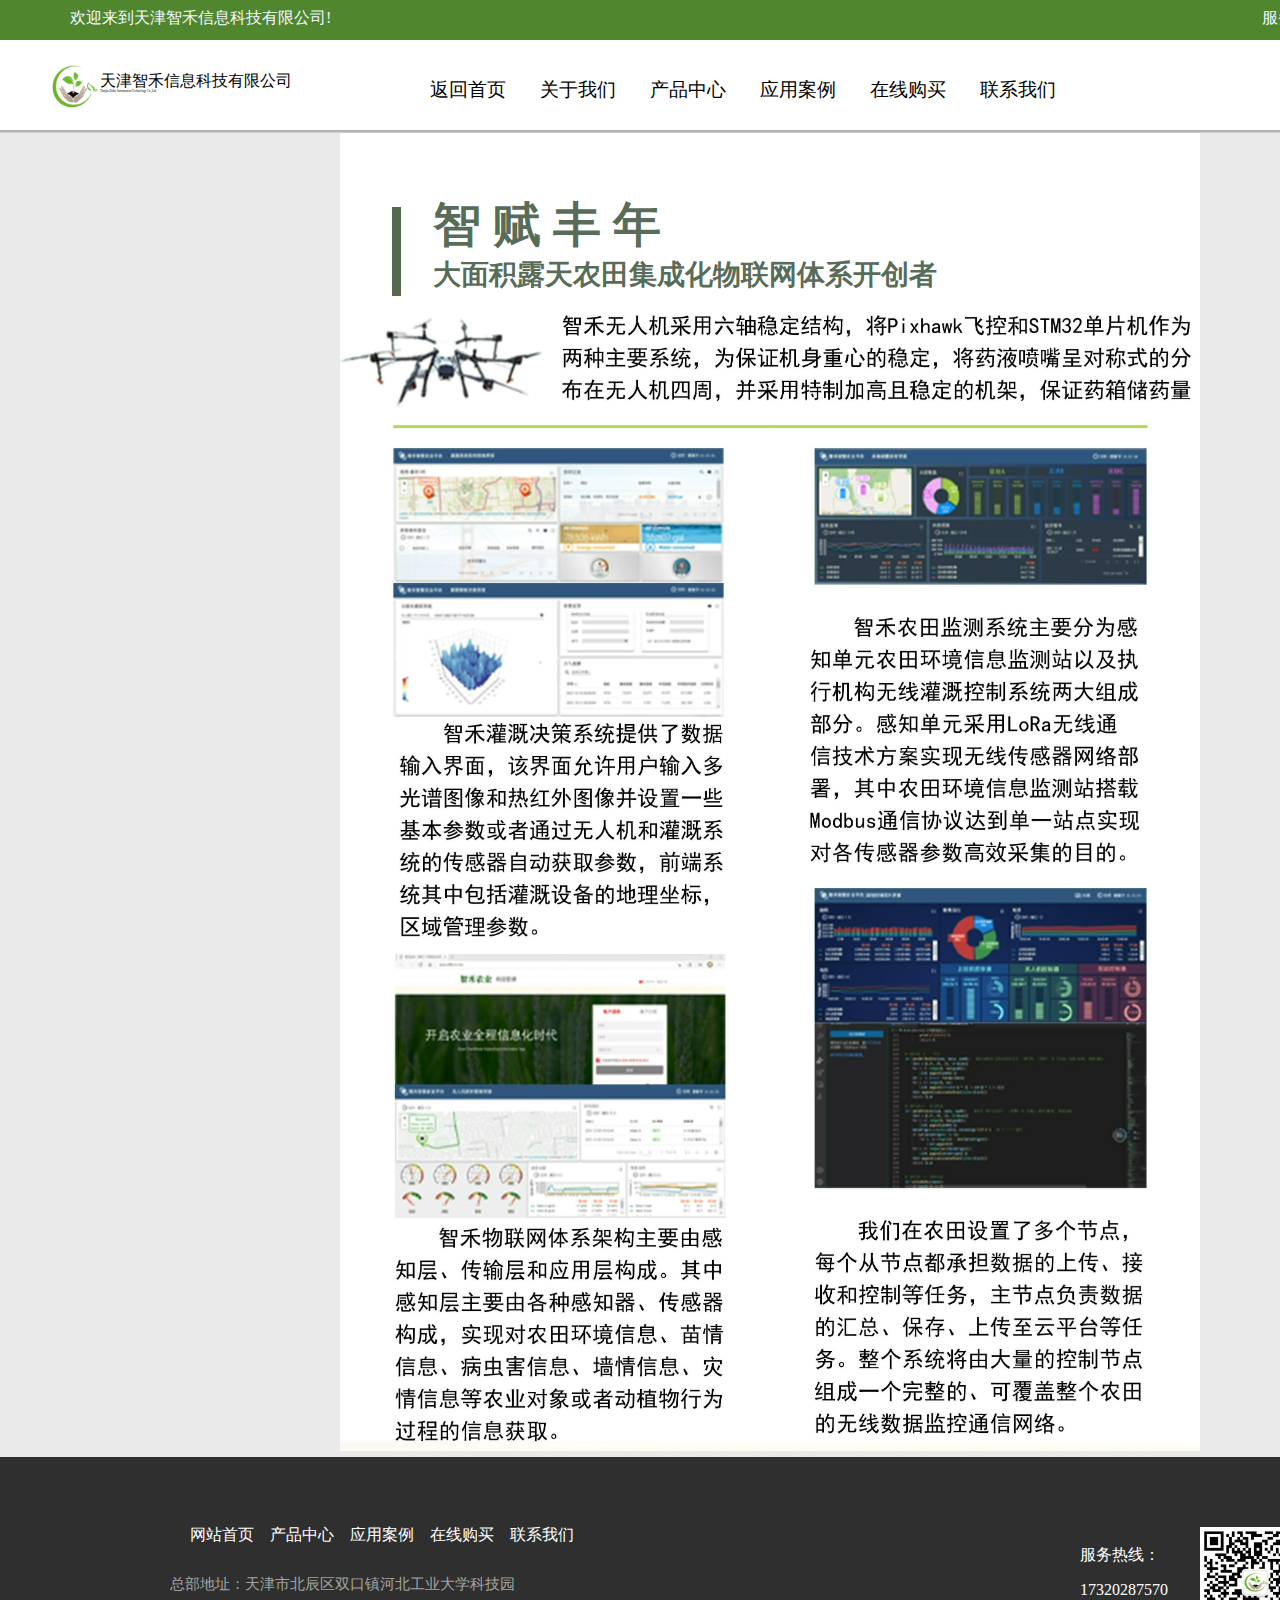
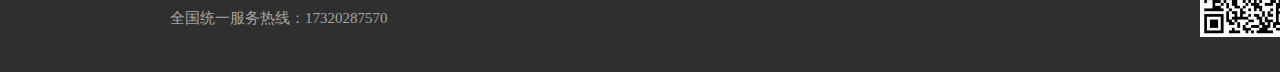
<file: newe/chanpincenter.html>
<!DOCTYPE html>
<html lang="en">
<head>
    <meta charset="UTF-8">
    <meta http-equiv="X-UA-Compatible" content="IE=edge">
    <meta name="viewport" content="width=device-width, initial-scale=1.0">
    <title>产品中心</title>
    <link rel="shortcut icon" type="image/x-icon" href="favicon.ico">
    <link rel="stylesheet" href="css/chanpin.css">
</head>
<body>
    <header class="header">
        <div class="container clearfix">
            <div class="shangbu">
                <div class="huanying left">
                    <h1>
                        <a href="" >
                          <span class="guanwang">欢迎来到天津智禾信息科技有限公司!</span>
                        </a>
                      </h1>
                </div>
                <div class="dianhua right">
                    <h1>
                        <a href="" >
                          <span class="rexian">服务热线：17320287570</span>
                        </a>
                      </h1>
                </div>
            </div>
            <div class="xiabu">
                <a href="index.html">
                    <span class="gongsibiao">
                        <img src="img/shangbiao.png" alt="">
                    </span>
                </a>
                <div class="mingzi">
                    <h1>
                        <a href="index.html" >
                          <span class="ming">天津智禾信息科技有限公司</span>
                        </a>
                    </h1>
                </div>
                <div class="mingziying">
                    <h1>
                        <a href="index.html" >
                          <span class="mingying">Tianjin Zhihe Information Technology Co.,Ltd</span>
                        </a>
                    </h1>
                </div>
            </div>
            <nav class="menu  clearfix right ">
                <a href=index.html class="menu-firstpage ">
                    <span>返回首页</span>
                </a>
                <a href="aboutus.html" class="menu-us ">
                    <span>关于我们</span>
                </a>
                <a href="chanpincenter.html" class="menu-center ">
                    <span>产品中心</span>
                </a>
                <a href="cases.html" class="menu-case ">
                    <span>应用案例</span>
                </a>
                <a href="yijiandinggou.html" class="menu-purchase ">
                    <span >在线购买</span>
                </a>
                <a href="contact.html" class="menu-contact ">
                    <span >联系我们</span>
                </a>
            </nav>
        </div>
    </header>
    <div class="bod">
        <div class="clearfix tup">
            <div class="tu"><img src="img/shu.png" alt="" ></div>
            <div class="biaotio">
                <span>智 赋 丰 年</span>
            </div>
            <div class="biaotit">
                <span>大面积露天农田集成化物联网体系开创者</span>
            </div>
            <div class="kuang">
                <img src="img/chanpin.jpg" alt="">
            </div>
        </div>
    </div>
     <!-- 底部 -->
     <div class="bo">
        <div class="tit">
         <a  href="index.html">网站首页</a>
         <a  href="chanpincenter.html">产品中心</a>
         <a  href="cases.html">应用案例</a>
         <a  href="yijiandinggou.html">在线购买</a>
         <a  href="contact.html">联系我们</a>
        </div>
        <div class="add">
         <p>总部地址：天津市北辰区双口镇河北工业大学科技园</p>
         <p>全国统一服务热线：17320287570</p>
        </div>
        <div class="co">
         <img src="img/weixinwu.jpg" alt="">
        </div>
        <div class="t">
         <p>服务热线：</p>
         <p>17320287570</p>
        </div>
     </div>
     <!-- 底部结束 -->
</body>
</html>
</file>
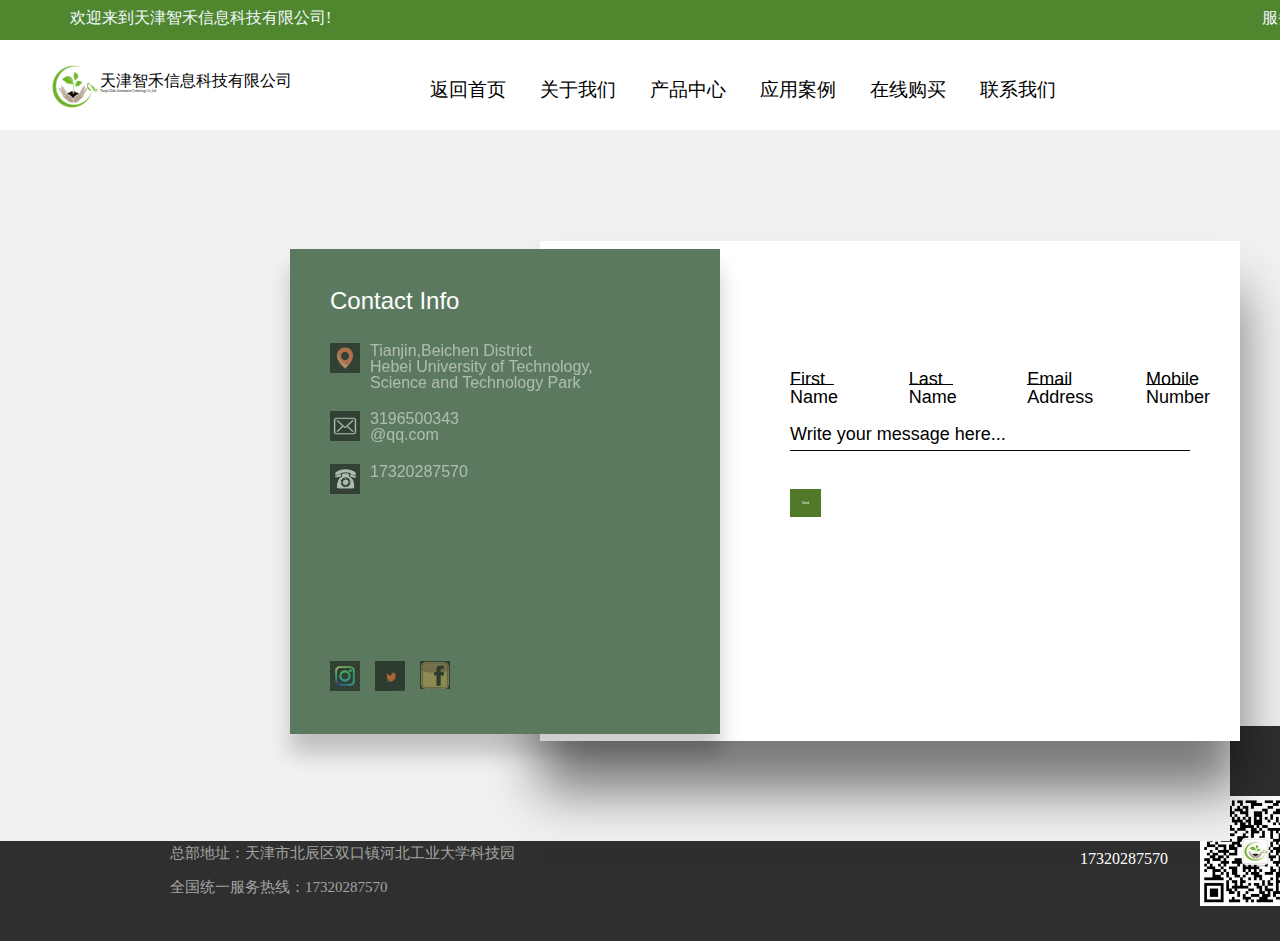
<file: newe/contact.html>
<!DOCTYPE html>
<html lang="en">
<head>
    <meta charset="UTF-8">
    <meta http-equiv="X-UA-Compatible" content="IE=edge">
    <meta name="viewport" content="width=device-width, initial-scale=1.0">
    <title>天津智禾信息科技有限公司</title>
    <link rel="shortcut icon" type="image/x-icon" href="favicon.ico">
    <link rel="stylesheet" href="css/contact.css">
    <link rel="stylesheet" type="text/css" href="css/fonts.css">
    <!-- 内联轮播图 -->
    <style type="text/css">
        #box{
            height: 580px;
            width:auto;
            padding-top:110px ;
            box-sizing: border-box;
            margin:auto;
            background-size:100% 100%;
            background-image:url(img/shouyetu.png);
            animation-name: lbt;
            animation-duration: 18s;
            animation-timing-function: linear;
            animation-delay: 2s;
            animation-iteration-count: infinite;
        }
        @keyframes lbt{
            25%{
                background-image: url(img/xiaomai.png);
            }
            50%{
                background-image: url(img/shouyetu.png);
            }
            75%{
                background-image: url(img/xiaomai.png);
            }
        }
        #selected{
            background-image: url(img/beijingtupian.png);
            background-size:100% 100%;
        }
    </style>

</head>
<body>
    <header class="header">
        <div class="container clearfix">
            <div class="shangbu">
                <div class="huanying left">
                    <h1>
                        <a href="" >
                          <span class="guanwang">欢迎来到天津智禾信息科技有限公司!</span>
                        </a>
                      </h1>
                </div>
                <div class="dianhua right">
                    <h1>
                        <a href="" >
                          <span class="rexian">服务热线：17320287570</span>
                        </a>
                      </h1>
                </div>
            </div>
            <div class="xiabu">
                <a href="index.html">
                    <span class="gongsibiao">
                        <img src="img/shangbiao.png" alt="">
                    </span>
                </a>
                <div class="mingzi">
                    <h1>
                        <a href="index.html" >
                          <span class="ming">天津智禾信息科技有限公司</span>
                        </a>
                    </h1>
                </div>
                <div class="mingziying">
                    <h1>
                        <a href="index.html" >
                          <span class="mingying">Tianjin Zhihe Information Technology Co.,Ltd</span>
                        </a>
                    </h1>
                </div>
            </div>
            <nav class="menu  clearfix right ">
                <a href=index.html class="menu-firstpage ">
                    <span>返回首页</span>
                </a>
                <a href="aboutus.html" class="menu-us ">
                    <span>关于我们</span>
                </a>
                <a href="chanpincenter.html" class="menu-center ">
                    <span>产品中心</span>
                </a>
                <a href="cases.html" class="menu-case ">
                    <span>应用案例</span>
                </a>
                <a href="yijiandinggou.html" class="menu-purchase ">
                    <span >在线购买</span>
                </a>
                <a href="contact.html" class="menu-contact ">
                    <span >联系我们</span>
                </a>
            </nav>
        </div>
    </header>
            <!-- 联系 -->
        <div class="big">    
             <section>
                <div class="container">
                    <div class="contactinfo">
                        <div>
                            <h2>Contact Info</h2>
                            <ul class="info">
                                <li>
                                    <span><img src="img/weizhi.jpg" alt=""></span>
                                    <span><a href="https://cn.bing.com/maps?q=%E6%B2%B3%E5%8C%97%E5%B7%A5%E4%B8%9A%E5%A4%A7%E5%AD%A6%E7%A7%91%E6%8A%80%E5%9B%AD&form=ANNTH1&refig=3a0bed426414460c89f77c27e64c1991&sp=1&qs=LT&pq=%E6%B2%B3%E5%8C%97%E5%B7%A5%E4%B8%9A%E5%A4%A7%E5%AD%A6%E7%A7%91%E6%8A%80%E5%9B%AD&sc=2-9&cvid=3a0bed426414460c89f77c27e64c1991">Tianjin,Beichen District</br>Hebei University of Technology,</br>Science and Technology Park</a></span>
                                </li>
                                <li>
                                    <span><img src="img/youxiang.png" alt=""></span>
                                    <span>3196500343</br>@qq.com </span>
                                </li>
                                <li>
                                    <span><img src="img/dian.png" alt=""></span>
                                    <span>17320287570</span>
                                </li>
                            </ul>
                        </div>
                        <ul class="sci">
                            <li><a href="#"><img src="img/ins.jpg" alt=""></a></li>
                            <li><a href="#"><img src="img/Twitter.jpg" alt=""></a></li>
                            <li><a href="#"><img src="img/face.jpg" alt=""></a></li>
                        </ul>
                    </div>
                
                    <div class="contactform">
                        <h2>Sent a Message</h2>
                        <div class="formBox">
                            <div class="inputBox w50">
                                  <input type="text" name="" required>
                                  <span>First Name</span>
                            </div>
                            <div class="inputBox w50">
                                <input type="text" name="" required>
                                <span>Last Name</span>
                          </div>
                            <div class="inputBox w50">
                                <input type="text" name="" required>
                                <span>Email Address</span>
                          </div>
                          <div class="inputBox w50">
                            <input type="text" name="" required>
                            <span>Mobile Number</span>
                          </div>
                          <div class="inputBox w100">
                            <textarea name="" required></textarea>
                            <span>Write your message here...</span>
                          </div>
                          <div class="inputBox w100">
                            <input type="submit" value="Send">
                          </div>
                        </div>
                    </div>
                 </div>
            </section>
        </div>
        <!-- 底部 -->
    <div class="bo">
        <div class="tit">
         <a  href="index.html">网站首页</a>
         <a  href="chanpincenter.html">产品中心</a>
         <a  href="cases.html">应用案例</a>
         <a  href="yijiandinggou.html">在线购买</a>
         <a  href="contact.html">联系我们</a>
        </div>
        <div class="add">
         <p>总部地址：天津市北辰区双口镇河北工业大学科技园</p>
         <p>全国统一服务热线：17320287570</p>
        </div>
        <div class="co">
         <img src="img/weixinwu.jpg" alt="">
        </div>
        <div class="t">
         <p>服务热线：</p>
         <p>17320287570</p>
        </div>
     </div>
    </body>
    </html>
</file>
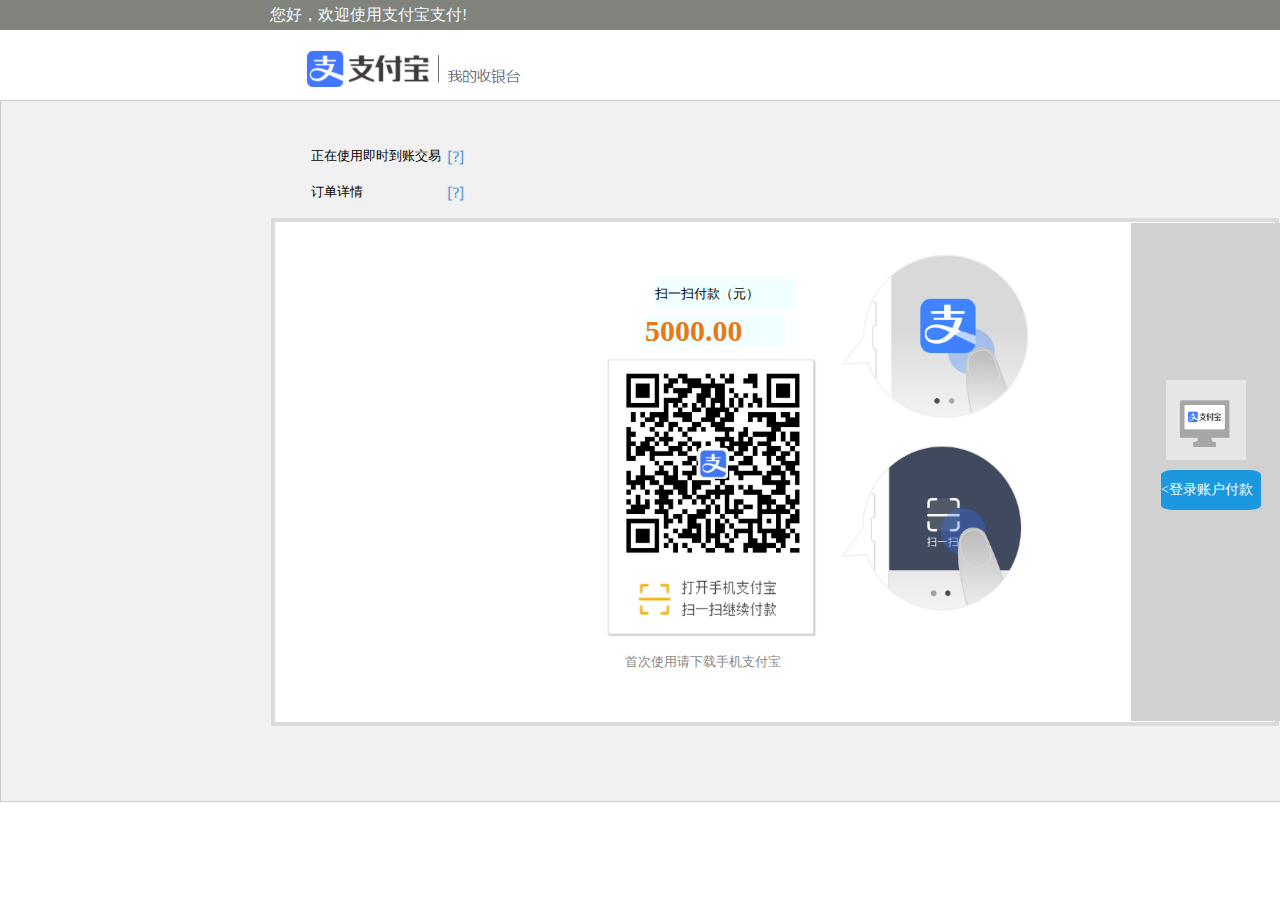
<file: newe/pay.html>
<!DOCTYPE html>
<html lang="en">
<head>
    <meta charset="UTF-8">
    <meta http-equiv="X-UA-Compatible" content="IE=edge">
    <meta name="viewport" content="width=device-width, initial-scale=1.0">
    <title>支付页面</title>
    <link rel="shortcut icon" type="image/x-icon" href="favicon.ico">
    <link rel="stylesheet" href="css/pay.css">
</head>
<body>
    <header class="header">
     <div class="container clearfix">
        <div class="shangbu">
            <div class="huanying left">
                <h1>
                    <a href="" >
                      <span class="guanwang">您好，欢迎使用支付宝支付!</span>
                    </a>
                  </h1>
            </div>
        </div>
        <div class="xiabu">
          <a href="index.html">
              <span class="gongsibiao">
                  <img src="img/zhifu.png" alt="">
              </span>
          </a>
     </div>
    </header>
    <div class="big">
       <div class="h">
        <h1>正在使用即时到账交易</h1>
       </div>
       <div class="adver">
         <img class="size" src="img/wenhao.png" alt="">
         <div class="advera hidden">
            <img class="sizea" src="img/wenhaohou.png" alt="">
         </div>
       </div>
       <div class="ht">
          <h1>订单详情</h1>
       </div>
       <div class="advert">
        <img class="size" src="img/wenhao.png" alt="">
        <div class="advera hidden">
           <img class="sizea" src="img/dingdan.png" alt="">
        </div>
       </div>
       <div class="wei">
        <div class="sao">
          <h1>扫一扫付款（元）</h1>
        </div>
        <div class="saoo">
          <h1>5000.00</h1>
        </div>
        <div class="saot">
          <img src="img/zhifuma.png" alt="">
        </div>
        <div class="sa">
          <img src="img/buzhouo.png" alt="">
        </div>
        <div class="sat">
          <img src="img/buhzout.png" alt="">
        </div>
        <div class="xiazai">
          <h1><a href="https://mobile.alipay.com/index.htm?cid=wap_dc">首次使用请下载手机支付宝</a></h1>
        </div>
        <div class="you">
          <div class="sat">
            <img src="img/diannao.png" alt="">
          </div>
          <div class="sato">
            <h1><a href="https://mobile.alipay.com/index.htm?cid=wap_dc"><登录账户付款</a></h1>
          </div>
        </div>
       </div>
    </div>
</body>
</html>
</file>
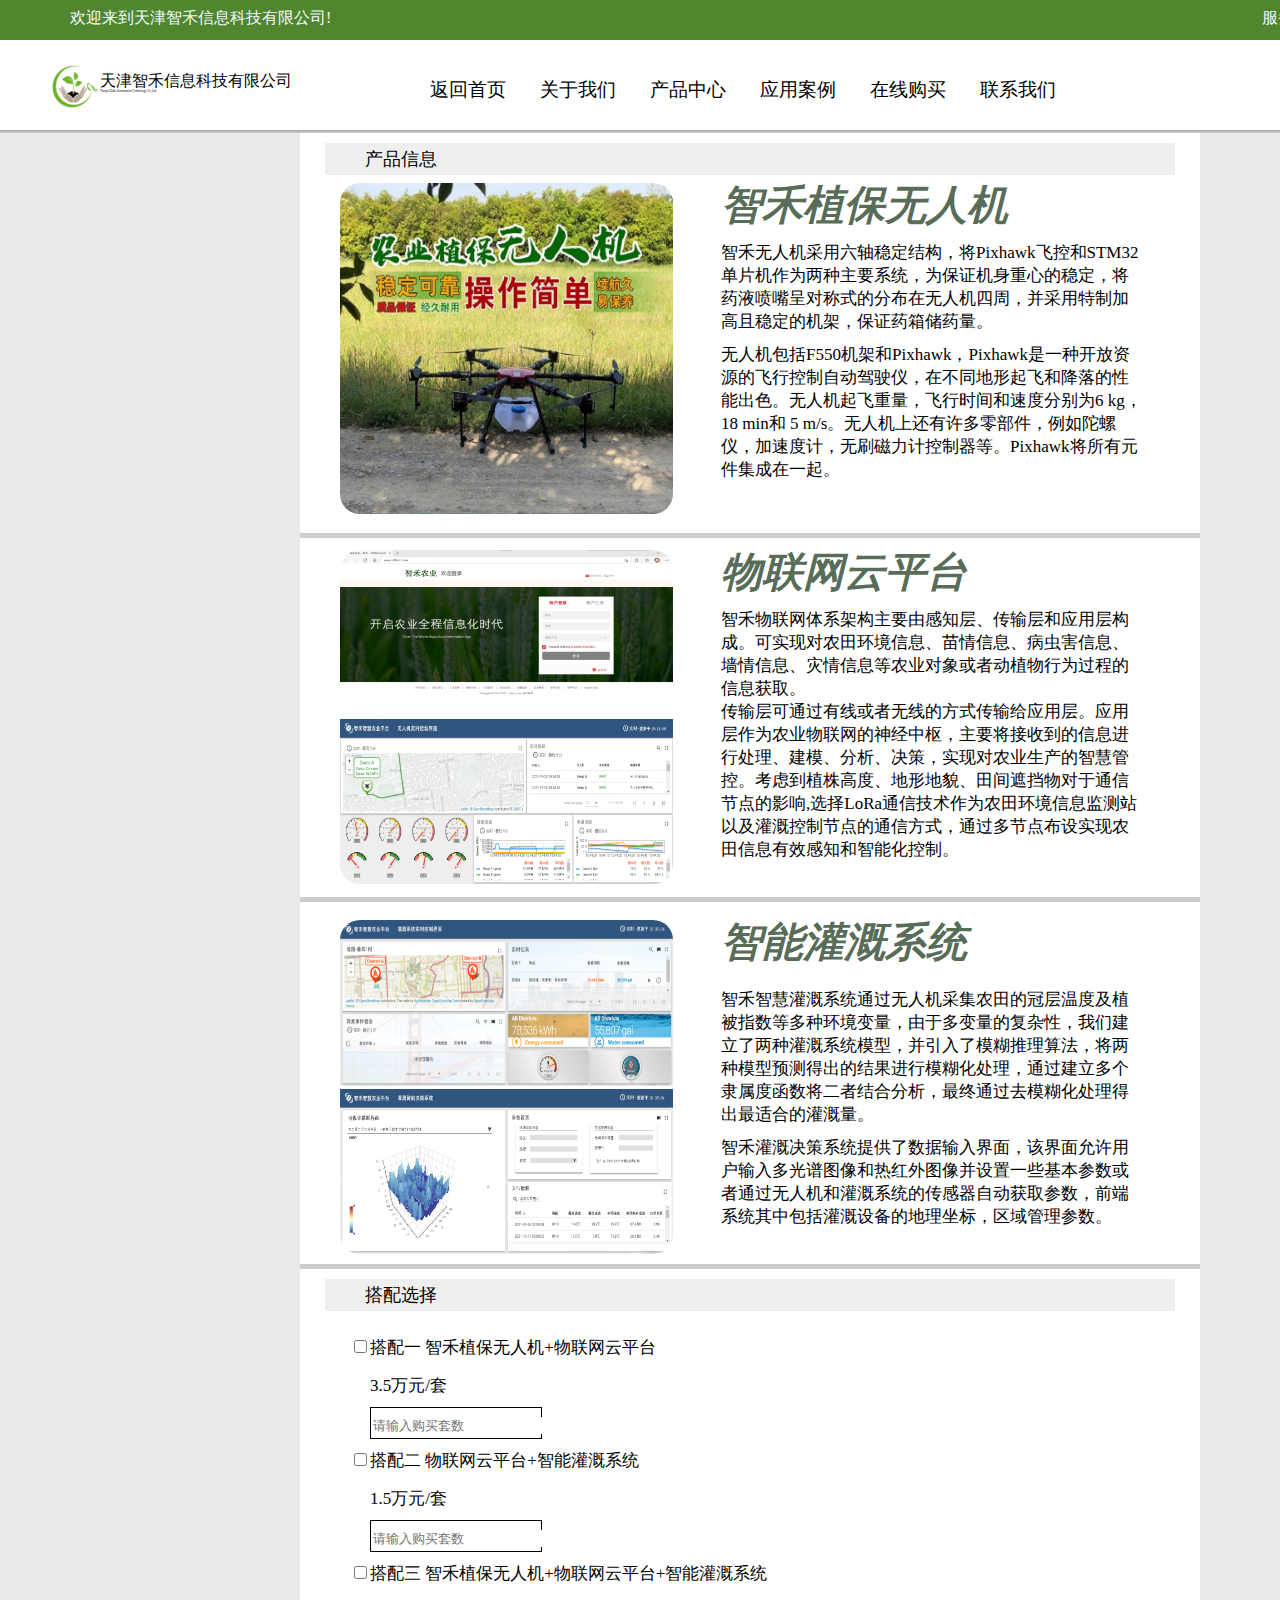
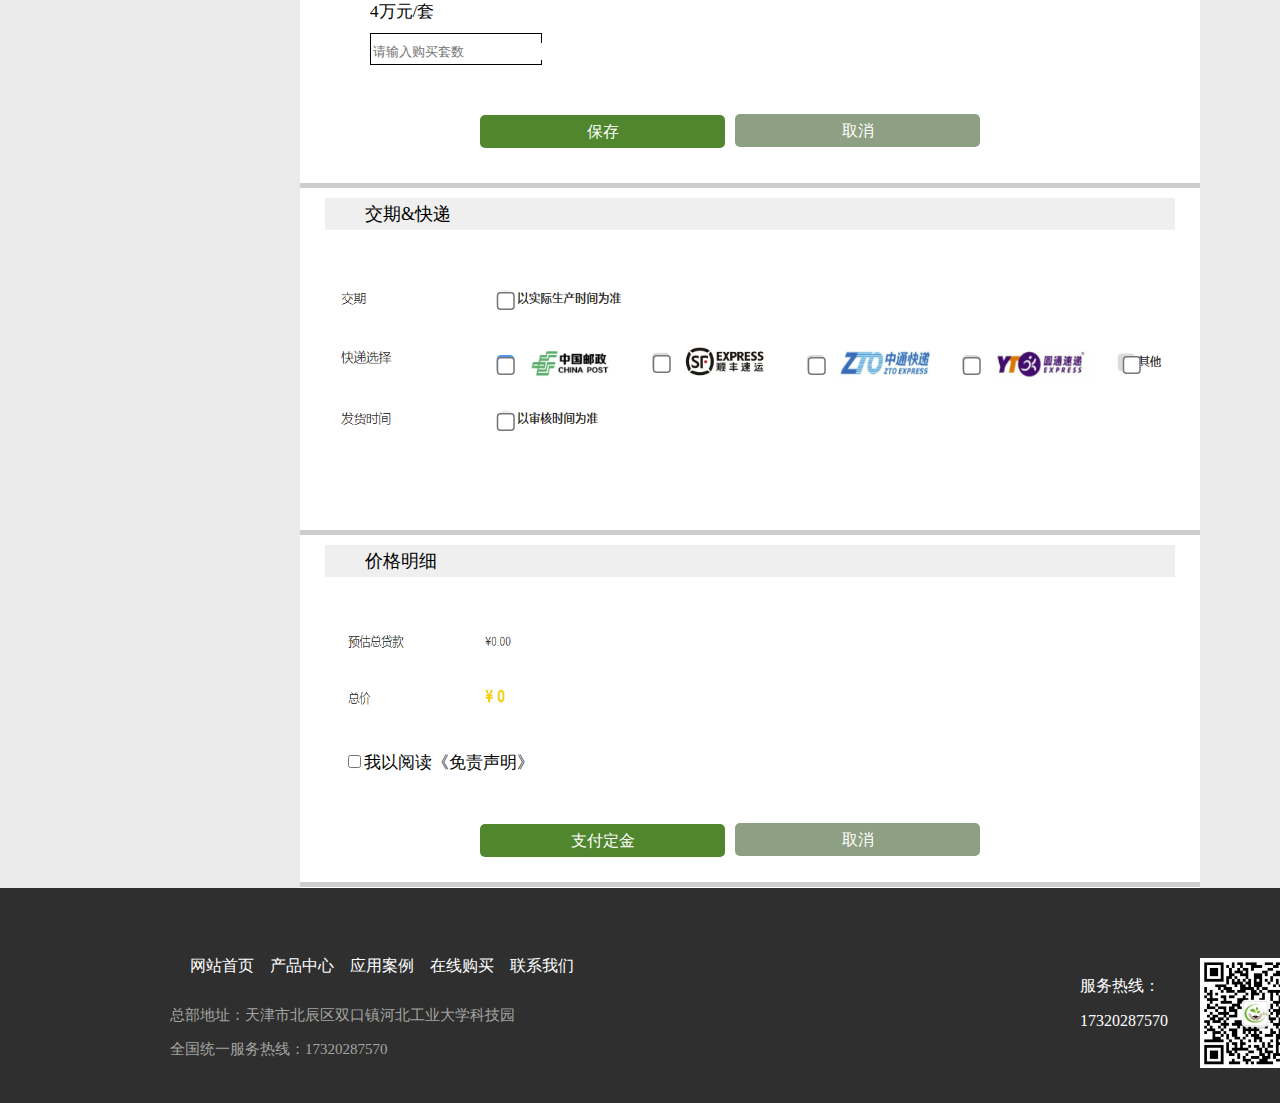
<file: newe/yijiandinggou.html>
<!DOCTYPE html>
<html lang="en">
<head>
    <meta charset="UTF-8">
    <meta http-equiv="X-UA-Compatible" content="IE=edge">
    <meta name="viewport" content="width=device-width, initial-scale=1.0">
    <title>一键订购</title>
    <link rel="shortcut icon" type="image/x-icon" href="favicon.ico">
    <link rel="stylesheet" href="css/yijaindinggou.css">
</head>
<body>
    <header class="header">
        <div class="container clearfix">
            <div class="shangbu">
                <div class="huanying left">
                    <h1>
                        <a href="" >
                          <span class="guanwang">欢迎来到天津智禾信息科技有限公司!</span>
                        </a>
                      </h1>
                </div>
                <div class="dianhua right">
                    <h1>
                        <a href="" >
                          <span class="rexian">服务热线：17320287570</span>
                        </a>
                      </h1>
                </div>
            </div>
            <div class="xiabu">
                <a href="index.html">
                    <span class="gongsibiao">
                        <img src="img/shangbiao.png" alt="">
                    </span>
                </a>
                <div class="mingzi">
                    <h1>
                        <a href="index.html" >
                          <span class="ming">天津智禾信息科技有限公司</span>
                        </a>
                    </h1>
                </div>
                <div class="mingziying">
                    <h1>
                        <a href="index.html" >
                          <span class="mingying">Tianjin Zhihe Information Technology Co.,Ltd</span>
                        </a>
                    </h1>
                </div>
            </div>
            <nav class="menu  clearfix right ">
                <a href=index.html class="menu-firstpage ">
                    <span>返回首页</span>
                </a>
                <a href="aboutus.html" class="menu-us ">
                    <span>关于我们</span>
                </a>
                <a href="chanpincenter.html" class="menu-center ">
                    <span>产品中心</span>
                </a>
                <a href="cases.html" class="menu-case ">
                    <span>应用案例</span>
                </a>
                <a href="yijiandinggou.html" class="menu-purchase ">
                    <span >在线购买</span>
                </a>
                <a href="contact.html" class="menu-contact ">
                    <span >联系我们</span>
                </a>
            </nav>
        </div>
    </header>
    <div class="bod">
        <div class="chan">
            <div class="uav">
                <div class="tit">
                    <h1>产品信息</h1>
                </div>
               <div class="img">
                 <img src="img/wurenjid.jpg" alt="">
               </div>
               <div class="xinxio">
                 <h2>智禾植保无人机</h2>
                 <p class="t">智禾无人机采用六轴稳定结构，将Pixhawk飞控和STM32单片机作为两种主要系统，为保证机身重心的稳定，将药液喷嘴呈对称式的分布在无人机四周，并采用特制加高且稳定的机架，保证药箱储药量。</p>
                 <p>无人机包括F550机架和Pixhawk，Pixhawk是一种开放资源的飞行控制自动驾驶仪，在不同地形起飞和降落的性能出色。无人机起飞重量，飞行时间和速度分别为6 kg，18 min和 5 m/s。无人机上还有许多零部件，例如陀螺仪，加速度计，无刷磁力计控制器等。Pixhawk将所有元件集成在一起。</p>
                </div>
            </div>
            <div class="plat">
                <div class="img">
                    <img src="img/yunpingtai.png" alt="" class="imgo">
                    <img src="img/yunpingtait.png" alt="" class="imgt">
                </div>
                <div class="xinxi">
                    <h2>物联网云平台</h2>
                    <p >智禾物联网体系架构主要由感知层、传输层和应用层构成。可实现对农田环境信息、苗情信息、病虫害信息、墙情信息、灾情信息等农业对象或者动植物行为过程的信息获取。</p>
                    <p>传输层可通过有线或者无线的方式传输给应用层。应用层作为农业物联网的神经中枢，主要将接收到的信息进行处理、建模、分析、决策，实现对农业生产的智慧管控。考虑到植株高度、地形地貌、田间遮挡物对于通信节点的影响,选择LoRa通信技术作为农田环境信息监测站以及灌溉控制节点的通信方式，通过多节点布设实现农田信息有效感知和智能化控制。</p>
                </div>
            </div>
            <div class="irri">
                <div class="img">
                    <img src="img/guangaio.png" alt="" class="imgo">
                    <img src="img/guangait.png" alt="" class="imgt">
                </div>
                <div class="xinxi">
                    <h2>智能灌溉系统</h2>
                    <p class="o">智禾智慧灌溉系统通过无人机采集农田的冠层温度及植被指数等多种环境变量，由于多变量的复杂性，我们建立了两种灌溉系统模型，并引入了模糊推理算法，将两种模型预测得出的结果进行模糊化处理，通过建立多个隶属度函数将二者结合分析，最终通过去模糊化处理得出最适合的灌溉量。</p>
                    <p >智禾灌溉决策系统提供了数据输入界面，该界面允许用户输入多光谱图像和热红外图像并设置一些基本参数或者通过无人机和灌溉系统的传感器自动获取参数，前端系统其中包括灌溉设备的地理坐标，区域管理参数。</p>
                </div>
            </div>
            <div class="tit titl">
                <h1>搭配选择</h1>
            </div>
            <div class="dapei">
                <p><input type="checkbox" name="" id="gezi">搭配一 智禾植保无人机+物联网云平台</p>
                <p class="p">3.5万元/套</p>
                <div class="taoshu">
                    <p><input  type="text" placeholder="请输入购买套数" id=""></p>
                </div>
                <p><input type="checkbox" name="" id="gezi">搭配二 物联网云平台+智能灌溉系统</p>
                <p class="p">1.5万元/套</p>
                <div class="taoshu">
                    <p><input  type="text" placeholder="请输入购买套数" id=""></p>
                </div>
                <p><input type="checkbox" name="" id="gezi">搭配三 智禾植保无人机+物联网云平台+智能灌溉系统</p>
                <p class="p">4万元/套</p>
                <div class="taoshu">
                    <p><input  type="text" placeholder="请输入购买套数" id=""></p>
                </div>
            </div>
            <div class="save">
                <div class="so">
                    <h3>保存</h3>
                </div>
                <div class="st">
                    <h3>取消</h3>
                </div>
            </div>
            <div class="dli">
                <div class="tit">
                    <h1>交期&快递</h1>
                </div>
                <div class="tu">
                    <img src="img/kuaidi.png" alt="">
                    <div class="io">
                        <input type="checkbox" name="" id="gezi">
                    </div>
                    <div class="it">
                        <input type="checkbox" name="" id="gezi">
                    </div>
                    <div class="ir">
                        <input type="checkbox" name="" id="gezi">
                    </div>
                    <div class="if">
                        <input type="checkbox" name="" id="gezi">
                    </div>
                    <div class="ii">
                        <input type="checkbox" name="" id="gezi">
                    </div>
                    <div class="iit">
                        <input type="checkbox" name="" id="gezi">
                    </div>
                    <div class="iir">
                        <input type="checkbox" name="" id="gezi">
                    </div>
                    
                </div>
            </div>
            <div class="price">
                <div class="tit">
                    <h1>价格明细</h1>
                </div>
                <div class="tut">
                    <img src="img/jiage.png" alt="">
                </div>
                <p><input type="checkbox" name="" id="gezi">我以阅读《免责声明》</p>
                <div class="save">
                    <div class="so">
                       <h3> <a href="pay.html">支付定金</a></h3>
                    </div>
                    <div class="st">
                        <h3>取消</h3>
                    </div>
                </div>
            </div>
        </div>
    </div>
    <!-- 底部 -->
    <div class="bo">
        <div class="tit">
         <a  href="index.html">网站首页</a>
         <a  href="chanpincenter.html">产品中心</a>
         <a  href="cases.html">应用案例</a>
         <a  href="yijiandinggou.html">在线购买</a>
         <a  href="contact.html">联系我们</a>
        </div>
        <div class="add">
         <p>总部地址：天津市北辰区双口镇河北工业大学科技园</p>
         <p>全国统一服务热线：17320287570</p>
        </div>
        <div class="co">
         <img src="img/weixinwu.jpg" alt="">
        </div>
        <div class="t">
         <p>服务热线：</p>
         <p>17320287570</p>
        </div>
     </div>
     <!-- 底部结束 -->
</body>
</html>
</file>
<file: newe/css/fonts.css>
@font-face {
    font-family: 'iconfontyyy';
    src: url('../font_/iconfont.eot');
    src: url('../font_/iconfont.eot?#iefix') format('embedded-opentype'),
    url('../font_/iconfont.woff') format('woff'),
    url('../font_/iconfont.ttf') format('truetype'),
    url('../font_/iconfont.svg#iconfontyyy') format('svg');
}
.iconfontyyy{
    font-family:"iconfontyyy" !important;
    font-size:16px;
    font-style:normal;
    -webkit-font-smoothing: antialiased;
    -webkit-text-stroke-width: 0.2px;
    -moz-osx-font-smoothing: grayscale;
}
</file>
<file: newe/css/index.css>
@import "reset.css";
@import "common.css";

body{
    width: 100%;
    min-width: 1500px;
}
/* 头部 */
.header .container{
    width: auto;
    height: 130px;
}
.header .container .shangbu{
    background-color:  rgb(80, 134, 46);
    width: auto;
    height: 40px;
}

.header .container .shangbu .huanying a span.guanwang{
    color: aliceblue;
    display:block;
    margin-top: 10px;
    margin-left:70px;
}
.header .container .shangbu .dianhua a span.rexian{
    color: aliceblue;
    display:block;
    margin-top: 10px;
    margin-right:70px;
}

.header .container .xiabu {
    width:auto;
    height:90px;
    background-color: #00000000;
    box-sizing: border-box;
}
.header .container .xiabu span{
    display: block;
}

.header .container .xiabu .gongsibiao img{
    width:50px;
    height:50px;
    margin-left: 50px;
    margin-top: 20px;
}

.header .container .xiabu .mingzi{
    margin-left: 100px;
    margin-top:-40px;
}

.header .container .xiabu .mingziying{
    margin-left: 100px;
    margin-top:1px;
    font-size:3px;
}

.header .container .menu{
    width: 270px;
    height: 20px;
}
.header .container .menu a{
    float:left;
}

.header .container .menu span{
    font-size: larger;
    display: block;
}

.header .container .menu .menu-firstpage{
    width: 80px;
    height: 20px;
    float:left;
    margin-left: -800px;
    margin-top:-50px;
}

.header .container .menu .menu-us{
    width: 80px;
    height: 20px;
    float:left;
    margin-left: -690px;
    margin-top:-50px;
}
.header .container .menu .menu-center{
    width: 80px;
    height: 20px;
    float:left;
    margin-left: -580px;
    margin-top:-50px;
    
}
.header .container .menu .menu-case{
    width: 80px;
    height: 20px;
    float:left;
    margin-left: -470px;
    margin-top:-50px;
}
.header .container .menu .menu-purchase{
    width: 80px;
    height: 20px;
    float:left;
    margin-left: -360px;
    margin-top:-50px;
}
.header .container .menu .menu-contact{
    width: 80px;
    height:20px;
    float:left;
    margin-left: -250px;
    margin-top:-50px;
}
.header .container .menu a img{
    width:85px;
    height:45px;
    margin-top:-50px;
}
.header .container .menu a:hover span{
    color:#00000031;
}
/* 头部结束 */
/* 轮播图片 */
.firm{
    width:1020px;
    height: 355px;
    margin: auto;
    padding-top: 75px;
    box-sizing: border-box;
}

.firm .name{
    width:980px;
    height: 148px;
    margin: auto;
}
.firm .name h1{
    font-size: 65px;
    font-weight:bolder;
    color: #f7f5f5e3;
    text-align: center;
}

.firm .name h2{
    margin-top: 20px;
    font-size: 30px;
    font-weight:bolder;
    color: #f7f5f5e3;
    text-align: center;
}
.firm .buy{
    box-sizing: border-box;
    width: 150px;
    height: 55px;
    background-color:  rgb(80, 134, 46);
    margin-top: 13px;
    margin-left: 435px;
    text-align: center;
    padding: 13px;
    border-color: black;
}
.firm .buy{
    border-radius:13px;
}
.firm .buy:hover{
    transform: translate(0,16px);
}
/* 轮播图片结束 */
/* 服务模式 */
.system{
    width: auto;
    height:540px;
    background-color:  white;
   
}
/* 服务模式标题部分 */
.system .titleone{
    width: 420px;
    height: 50px;
    margin-left: 650px;
    margin-top: 50px;
}
.system .diwen{
    margin-left: 655px;
    margin-top: -20px;
}
.system .futitleone{
    margin-left: 581px;
    margin-top: 2px;
}
.system .tubiao{
    /* 待删 */
    height:400px;
    width: 1200px;
    margin-top: 40px;
    margin-left:150px;

}

.system .tubiao .fonts{
    height:150px;
    width: 1000px;
    border: 1px solid black;
    margin-top: 20px;
    margin-left: 3px;
}
.system .futitleone .fo{
   font-size: 14px;
   color: rgb(137, 138, 136);
}
.system .titleone .to{
    font-size: 26px;
    font-weight: 700;
}

.system .diwen img{
    width: 200px;
    height: 22px;
}
/* 图标格式设置 */
.system .tubiao .sm{
    margin-left: 20px;
}
.system .tubiao .sm a{
    display: inline-block;
    font-size: 40px;
    background-color:  rgb(117, 159, 89);
    border-radius: 140px;
    width: 155px;
    height: 155px;
    line-height: 165px;
    text-align: center;
    color: white;
    margin:0 65px ;
    transition:  .4s linear;
    position:relative;
}
.system .tubiao .sm a .iconfontyyy{
    font-size:60px;
}
.system .tubiao .sm a::before,.system .tubiao .sm a::after{
    content: '';
    position: absolute;
    box-sizing: border-box;
    width: 100%;
    height: 100%;
    left:0;
    top:0;
    transition: .4s linear;
}
.system .tubiao .sm a:hover{
    transform:scale(.6) ;
}
.system .tubiao .sm a:hover::before{
    border-left: 12px dotted;
    border-right: 12px dotted;
    transform: skewX(20deg);
    background-color: transparent;
    color:    rgb(117, 159, 89);
}
.system .tubiao .sm a:hover::after{
    border-top: 12px dotted;
    border-bottom: 12px dotted;
    transform: skewY(-20deg);
    background-color:transparent;
    color:   rgb(117, 159, 89);
}
/* 四个文字部分 */
.system .tubiao .wenzi{
    height: 95px;
    margin-top: 30px;
   
}
.system .tubiao .wenzi .wo{
    margin-left: 14px;
   
    height: 95px;
    width:290px;
    display: inline-block;
}
.system .tubiao .wenzi .wt{
    
    height: 95px;
    width:290px;
    display: inline-block;
}
.system .tubiao .wenzi .wtr{
   
    height: 95px;
    width:290px;
    display: inline-block;
}
.system .tubiao .wenzi .wf{
  
    height: 95px;
    width:290px;
    display: inline-block;
}
/* 页码部分 */
.system .tubiao .yema{
    height: 50px;
    margin-top: 63px;
}
.system .tubiao .yema .yo{
    margin-left:85px;
}
.system .tubiao .yema .yt{
    margin-left: 378px;
    margin-top: -52px;
    width: 100px;
}
.system .tubiao .yema .ytr{
    margin-left: 684px;
    margin-top: -52px;
   width: 100px;
}
.system .tubiao .yema .yf{
    margin-left: 974px;
    margin-top: -51px;
    width: 100px;
}
.system .tubiao .yema .yo img,.system .tubiao .yema .yt img{
    height:50px;
    width: 140px;
}
.system .tubiao .yema .ytr img,.system .tubiao .yema .yf img{
    height:50px;
    width: 120px;
}
/* 产品与服务 */
.service{
    width: auto;
    height: 790px;
    background-color:  rgb(245, 245, 245);
}
.service .titleone{
    width: 420px;
    height: 50px;
    margin-left: 690px;
    padding-top: 50px;
    box-sizing: border-box;
}
.service .diwen{
    margin-left: 660px;
    margin-top: 30px;
}
.service .futitleone{
    margin-left: 570px;
    margin-top: 2px;

}
.service .futitleone .fo{
    font-size: 14px;
    color: rgb(137, 138, 136);
 }
 .service .titleone .to{
     font-size: 26px;
     font-weight: 700;
 }
 
 .service .diwen img{
     width: 200px;
     height: 22px;
 }
 /* 悬浮图片 */
 .service .container{
    width:1200px;
    height: 400px;
    background-color: rgb(235, 167, 167);
    display: flex;
    flex-wrap: wrap;
    justify-content: space-between;
    margin-top: 40px;
    margin-left:150px;
 }
 .service .container .box{
    position: relative;
    width: 300px;
    height: 400px;
    background:rgb(229, 226, 196);
    box-shadow: 0 30px 30px rgba(0,0,0,.5);
 }
 .service .container .box .imgbx{
    position: absolute;
    top:0;
    left:0;
    width: 100%;
    height: 100%;
 }
 .service .container .box .imgbx img{
    position: absolute;
    top: 0;
    left: 0;
    width: 100%;
    height: 100%;
    object-fit: cover;
    transition: 0.5s;
 }
 .service .container .box:hover .imgbx img{
    opacity: 0;
 }
 .service .container .box .content{
    position: absolute;
    bottom: 20px;
    left:10%;
    width:80%;
    height: 60px;
    background: rgb(117, 159, 89);
    transition: 0.5s;
    overflow: hidden;
    padding: 15px;
    box-sizing: border-box;
 }
 .service .container .box:hover .content{
    width:100%;
    height: 100%;
    bottom: 0;
    left:0;
 }
 .service .container .box .content h3{
    margin: 0;
    padding: 0;
    font-size: 22px;
    font-weight: bolder;
    color: white;
 }
 .service .container .box .content h4{
    color: white;
    font-weight: bolder;
 }
 .service .container .box .content p{
    margin: 10px 0 0;
    padding: 0;
    opacity: 0;
    line-height: 1.2em;
    transition: 0.5s;
    text-align: justify;
    color: white;
 }
 .service .container .box:hover .content p{
    opacity: 1;
    transition-delay: 0.5s;
    
 }
 /* 图标2 */
 .service .tubiaot{
    /* 待删 */
    height:100px;
    width:1150px;
    margin-top: 40px;
    margin-left:260px;
}

.service .tubiaot .sm a{
    display: inline-block;
    font-size: 40px;
    width: 60px;
    height: 60px;
    line-height: 60px;
    text-align: center;
    color: white;
    margin:0 210px ;
    margin-left: 92px;
    margin-top: 20px;
    transition:  .4s linear;
    position:relative;
}
.service .tubiaot .sm a .po{
    width: 50px;
    height: 50px;
}
.service .tubiaot .sm a .pt{
    width: 63px;
    height: 63px;
}
.service .tubiaot .sm a .ptr{
    width: 66px;
    height: 66px;
}
.service  .wenzi{
    /* 待删 */
    height:50px;
    width:1150px;
    margin-top: 9px;
    margin-left:0px;
}
.service  .wenzi .wo{
    width: 285px;
    height: 48px;
    margin-left:-18px;
}
.service  .wenzi .wt{
    width: 285px;
    height: 48px;
    margin-left: 349px;
    margin-top: -48px;
}
.service  .wenzi .wtr{
    width: 285px;
    height: 48px;
    margin-left:718px;
    margin-top: -48px;
}
.service  .wenzi  h1{
    margin-bottom:9px;
}
/* 产品与服务结束 */
/* 流程图 */
.liucheng{
    width: auto;
    height:620px;
    background-color: white;
}
.liucheng .titleone{
    width: 420px;
    height: 50px;
    margin-left: 653px;
    padding-top: 50px;
    box-sizing: border-box;
}
.liucheng .diwen{
    margin-left: 660px;
    margin-top: 30px;
}
.liucheng .futitleone{
    margin-left: 570px;
    margin-top: 2px;

}
.liucheng .futitleone .fo{
    font-size: 14px;
    color: rgb(137, 138, 136);
 }
 .liucheng .titleone .to{
     font-size: 26px;
     font-weight: 700;
 }
 
 .liucheng .diwen img{
     width: 200px;
     height: 22px;
 }
 .liucheng .tu{
   width: 1000px;
   height: 355px;
   margin-top: 27px;
   margin-left: 265px;
 }
 .liucheng .tu img{
    width: 100%;
    height: 100%;
  }
  .liucheng  .buy{
    width: 170px;
    height: 50px;
    border-radius: 11px;
    background-color:  rgb(80, 134, 46);
    margin-top: 35px;
    margin-left: 674px;
    box-sizing: border-box;
    padding-top: 14px;
  }
  .liucheng .buy:hover{
    transform: translate(0,-16px);
}
  
/* 流程图结束 */
/* 为什么选择我们 */
.select{
    width: auto;
    height: 415px;
    background-color:  rgb(245, 245, 245);
}
.select .titleone{
    width: 420px;
    height: 50px;
    margin-left: 675px;
    padding-top: 50px;
    box-sizing: border-box;
}
.select .diwen{
    margin-left: 663px;
    margin-top: 30px;
}
.select .futitleone{
    margin-left: 642px;
    margin-top: 2px;

}
.select .futitleone .fo{
    font-size: 14px;
    color: white;
 }
 .select .titleone .to{
     font-size: 26px;
     font-weight: 700;
     color: white;
 }
 
 .select .diwen img{
     width: 200px;
     height: 22px;
 }
 /* 盒子 */
 .select .container{
    width:1200px;
    height: 208px;
    display: flex;
    flex-wrap: wrap;
    justify-content: space-between;
    margin-top: 40px;
    margin-left:165px;
 }
 .select .container .box{
    position: relative;
    width: 200px;
    height:202px;
    border:2.5px solid white;
 }
 .select .container .box h1{
    color: white;
    font-size: 45px;
    text-align: center;
    padding-top: 26px;
    padding-bottom: 11px;
 }
 .select .container .box h2{
    color: white;
    font-size: 21px;
    text-align: center;
    padding-bottom: 19px;
 }
 .select .container .box p{
    color: white;
    font-size: 14px;
    text-align: center;
    padding-bottom:5px;
 }
/* 为什么选择我们结束*/
/* 新闻资讯 */
.news{
    width: auto;
    height:430px;
}
.news .titleone{
    width: 420px;
    height: 50px;
    margin-left: 703px;
    padding-top: 50px;
    box-sizing: border-box;
}
.news .diwen{
    margin-left: 660px;
    margin-top: 30px;
}
.news .futitleone{
    margin-left: 584px;
    margin-top: 2px;

}
.news .futitleone .fo{
    font-size: 14px;
    color: rgb(137, 138, 136);
 }
.news .titleone .to{
     font-size: 26px;
     font-weight: 700;
 }
 
.news .diwen img{
     width: 200px;
     height: 22px;
 }
 .news .container{
    width:1000px;
    height: 280px;
    display: flex;
    flex-wrap: wrap;
    justify-content: space-between;
    margin-top: 40px;
    margin-left:257px;
 }
 .news .container .box{
    position: relative;
    width: 220px;
    height: 150px;
    border:1px solid rgb(9, 9, 9);
 }
 .news .container .box .content{
    width:265px;
    height: 300px;
    padding: 15px;
    box-sizing: border-box;
    margin-left: -22px;
 }
 .news .container .box h3{
    color: black;
    font-size: 17px;
    overflow: visible;
    padding-bottom: 3px;
 }
 .news .container .box h4{
    color: rgb(137, 138, 136);
    font-size: 10px;
    padding-bottom: 2px;
 }
 .news .container .box p{
    color: black;
    font-size: 15px;
 }
 .news .container .box .imgbx{
    top:0;
    left:0;
    width: 100%;
    height: 100%;
 }
 .news .container .box .imgbx img{
    top: 0;
    left: 0;
    width: 100%;
    height: 100%;
    transition: 1s ;
    overflow: hidden;
 }
 .news .container .box .imgbx:hover img{
    transform: scale(0.94);
   
 }
 
/* 新闻资讯结束 */
/* 合作伙伴 */
.cooper{
    width: auto;
    height:450px;
    background-color: white;
}
.cooper .titleone{
    width: 420px;
    height: 50px;
    margin-left: 703px;
    padding-top: 50px;
    box-sizing: border-box;
}
.cooper .diwen{
    margin-left: 660px;
    margin-top: 30px;
}
.cooper .futitleone{
    margin-left:640px;
    margin-top: 2px;

}
.cooper .futitleone .fo{
    font-size: 14px;
    color: rgb(137, 138, 136);
 }
.cooper .titleone .to{
     font-size: 26px;
     font-weight: 700;
 }
 
.cooper .diwen img{
     width: 200px;
     height: 22px;
 }
 .cooper  .imgo{
    margin-top: 50px;
    width: 1460px;
    height: 230px;
 }
 .cooper  .imgo img{
    width: 100%;
    height: 100%;
 }
 
/* 合作伙伴结束 */
/* 底部 */
.bo{
    width: auto;
    height: 215px;
    background-color: rgba(0, 0, 0, 0.815);
    box-sizing: border-box;
    padding-top: 70px;
}
.bo .tit{
    width: 700px;
    height: 40px;
    margin-left: 190px;
}
.bo .tit a{
    color: white;
    padding-right: 12px;
}
.bo .add{
    width: 500px;
    height: 40px;
    margin-left: 170px;
    margin-top: 10px;
}
.bo .add p{
    color:rgb(164, 165, 162);
    padding-bottom: 19px;
    font-size: 15px;
}
.bo .co{
    width: 110px;
    height: 110px;
    margin-top: -90px;
    margin-left: 1200px;
}
.bo .co img{
    height: 100%;
}
.bo .t{
    width: 80px;
    height: 80px;
    margin-top: -90px;
    margin-left: 1080px;
}

.bo .t p{
    color:white;
    padding-bottom: 19px;
}
/* 底部结束 */
</file>
<file: newe/css/gudingdingwei.css>
@import "reset.css";
@import "common.css";

.size{
    width: 50px;
    height: 56px;
}
.sizea{
    width: 150px;
    height: 56px;
}
.sizeb{
    width: 110px;
    height: 110px;
}
.adver{
    position: fixed;
    right:0px;
    top: 310px;
    cursor: pointer;
}

.advert{
    position: fixed;
    right:0px;
    top: 371px;
    cursor: pointer;
}

.adverti{
    position: fixed;
    right:0px;
    top: 432px;
    cursor: pointer;
}
.advertise{
    position: fixed;
    right:0px;
    top: 493px;
    cursor: pointer;
}
.advera{
    position: fixed;
    right:52px;
    top: 310px;
}

.advertia{
    position: fixed;
    right:52px;
    top: 432px;
}
.adverta{
    position: fixed;
    right:52px;
    top: 371px;
}
.adver:hover .advera,.advert:hover .adverta,.adverti:hover .advertia{
    display: block;
}
</file>
<file: newe/css/aboutus.css>
@import "reset.css";
@import "common.css";

body{
    width: 100%;
    min-width: 1500px;
}
/* 头部 */
.header .container{
    width: auto;
    height: 130px;
}
.header .container .shangbu{
    background-color:  rgb(80, 134, 46);
    width: auto;
    height: 40px;
}

.header .container .shangbu .huanying a span.guanwang{
    color: aliceblue;
    display:block;
    margin-top: 10px;
    margin-left:70px;
}
.header .container .shangbu .dianhua a span.rexian{
    color: aliceblue;
    display:block;
    margin-top: 10px;
    margin-right:70px;
}

.header .container .xiabu {
    width:auto;
    height:90px;
    background-color: #00000000;
    box-sizing: border-box;
}
.header .container .xiabu span{
    display: block;
}

.header .container .xiabu .gongsibiao img{
    width:50px;
    height:50px;
    margin-left: 50px;
    margin-top: 20px;
}

.header .container .xiabu .mingzi{
    margin-left: 100px;
    margin-top:-40px;
}

.header .container .xiabu .mingziying{
    margin-left: 100px;
    margin-top:1px;
    font-size:3px;
}

.header .container .menu{
    width: 270px;
    height: 20px;
}
.header .container .menu a{
    float:left;
}

.header .container .menu span{
    font-size: larger;
    display: block;
}

.header .container .menu .menu-firstpage{
    width: 80px;
    height: 20px;
    float:left;
    margin-left: -800px;
    margin-top:-50px;
}

.header .container .menu .menu-us{
    width: 80px;
    height: 20px;
    float:left;
    margin-left: -690px;
    margin-top:-50px;
}
.header .container .menu .menu-center{
    width: 80px;
    height: 20px;
    float:left;
    margin-left: -580px;
    margin-top:-50px;
    
}
.header .container .menu .menu-case{
    width: 80px;
    height: 20px;
    float:left;
    margin-left: -470px;
    margin-top:-50px;
}
.header .container .menu .menu-purchase{
    width: 80px;
    height: 20px;
    float:left;
    margin-left: -360px;
    margin-top:-50px;
}
.header .container .menu .menu-contact{
    width: 80px;
    height:20px;
    float:left;
    margin-left: -250px;
    margin-top:-50px;
}
.header .container .menu a img{
    width:85px;
    height:45px;
    margin-top:-50px;
}
.header .container .menu a:hover span{
    color:#00000031;
}
/* 头部结束 */
/* 轮播图片 */
.firm{
    width:1020px;
    height: 355px;
    margin: auto;
    padding-top: 75px;
    box-sizing: border-box;
}

.firm .name{
    width:980px;
    height: 148px;
    margin: auto;
}
.firm .name h1{
    font-size: 65px;
    font-weight:bolder;
    color: #f7f5f5e3;
    text-align: center;
}

.firm .name h2{
    margin-top: 20px;
    font-size: 30px;
    font-weight:bolder;
    color: #f7f5f5e3;
    text-align: center;
}
.firm .buy{
    box-sizing: border-box;
    width: 150px;
    height: 55px;
    background-color:  rgb(80, 134, 46);
    margin-top: 13px;
    margin-left: 435px;
    text-align: center;
    padding: 13px;
    border-color: black;
}
.firm .buy{
    border-radius:13px;
}
.firm .buy:hover{
    transform: translate(0,16px);
}
/* 轮播图片结束 */
/* 简介 */
.intro{
    width: 1100px;
    height: 180px;
    margin-left: 170px;
    margin-top: 42px;
}
.intro h1,.cul h1{
    font-size:20px;
    font-weight: bolder;
    padding-bottom: 3px;
}
 h2{
    font-size:12px;
    padding-bottom: 40px;
}
.intro p{
    padding-bottom: 40px;
    color: rgb(90, 90, 90);
}
/* 简介结束 */
/* 文化 */
.cul{
    width: 1100px;
    height: 380px;
    margin-left: 170px;
    padding-top: 120px;
    margin-bottom: 50px;
}
.cul .container{
    width:1000px;
    height: 280px;
    display: flex;
    flex-wrap: wrap;
    justify-content: space-between;
    margin-top: 2px;
    margin-left:10px;
 }
 .cul .container .box{
    position: relative;
    width: 270px;
    height: 150px;
    border:2px solid rgb(9, 9, 9);
    margin-right:-5px;
 }
 .cul .container .box .content{
    width:320px;
    height: 150px;
    padding: 15px;
    box-sizing: border-box;
    margin-left: -19px;
 }
 .cul .container .box h3{
    color: black;
    font-size: 18px;
    font-weight: bolder;
    padding-bottom: 22px;
 }
 
 .cul .container .box p{
    color: rgb(90, 90, 90);
    font-size: 14px;
    line-height: 20px;
 }
 .cul .container .box .imgbx{
    top:0;
    left:0;
    width: 100%;
    height: 100%;
 }
 .cul .container .box .imgbx img{
    top: 0;
    left: 0;
    width: 100%;
    height: 100%;
 }
/* 文化结束 */
/* 底部 */
.bo{
    width: auto;
    height: 215px;
    background-color: rgba(0, 0, 0, 0.815);
    box-sizing: border-box;
    padding-top: 70px;
}
.bo .tit{
    width: 700px;
    height: 40px;
    margin-left: 190px;
}
.bo .tit a{
    color: white;
    padding-right: 12px;
}
.bo .add{
    width: 500px;
    height: 40px;
    margin-left: 170px;
    margin-top: 10px;
}
.bo .add p{
    color:rgb(164, 165, 162);
    padding-bottom: 19px;
    font-size: 15px;
}
.bo .co{
    width: 110px;
    height: 110px;
    margin-top: -90px;
    margin-left: 1200px;
}
.bo .co img{
    height: 100%;
}
.bo .t{
    width: 80px;
    height: 80px;
    margin-top: -90px;
    margin-left: 1080px;
}

.bo .t p{
    color:white;
    padding-bottom: 19px;
}
/* 底部结束 */
</file>
<file: newe/css/cases.css>
@import "reset.css";
@import "common.css";

body{
    width: 100%;
    min-width: 1500px;
}
/* 头部 */
.header .container{
    width: auto;
    height: 130px;
    box-shadow: 0px 0px 3px 3px #aaa;
}
.header .container .shangbu{
    background-color:  rgb(80, 134, 46);
    width: auto;
    height: 40px;
}

.header .container .shangbu .huanying a span.guanwang{
    color: aliceblue;
    display:block;
    margin-top: 10px;
    margin-left:70px;
}
.header .container .shangbu .dianhua a span.rexian{
    color: aliceblue;
    display:block;
    margin-top: 10px;
    margin-right:70px;
}

.header .container .xiabu {
    width:auto;
    height:90px;
    background-color: #00000000;
    box-sizing: border-box;
}
.header .container .xiabu span{
    display: block;
}

.header .container .xiabu .gongsibiao img{
    width:50px;
    height:50px;
    margin-left: 50px;
    margin-top: 20px;
}

.header .container .xiabu .mingzi{
    margin-left: 100px;
    margin-top:-40px;
}

.header .container .xiabu .mingziying{
    margin-left: 100px;
    margin-top:1px;
    font-size:3px;
}

.header .container .menu{
    width: 270px;
    height: 20px;
}
.header .container .menu a{
    float:left;
}

.header .container .menu span{
    font-size: larger;
    display: block;
}

.header .container .menu .menu-firstpage{
    width: 80px;
    height: 20px;
    float:left;
    margin-left: -800px;
    margin-top:-50px;
}

.header .container .menu .menu-us{
    width: 80px;
    height: 20px;
    float:left;
    margin-left: -690px;
    margin-top:-50px;
}
.header .container .menu .menu-center{
    width: 80px;
    height: 20px;
    float:left;
    margin-left: -580px;
    margin-top:-50px;
    
}
.header .container .menu .menu-case{
    width: 80px;
    height: 20px;
    float:left;
    margin-left: -470px;
    margin-top:-50px;
}
.header .container .menu .menu-purchase{
    width: 80px;
    height: 20px;
    float:left;
    margin-left: -360px;
    margin-top:-50px;
}
.header .container .menu .menu-contact{
    width: 80px;
    height:20px;
    float:left;
    margin-left: -250px;
    margin-top:-50px;
}
.header .container .menu a img{
    width:85px;
    height:45px;
    margin-top:-50px;
}
.header .container .menu a:hover span{
    color:#00000031;
}
/* 头部结束 */
.bod{
    width: auto;
    height: 1213px;
    margin-top: 3px;
    background-color: rgb(234, 234, 234);
}
.bod .chan{
    width: 900px;
    height: 1213px;
    margin-left: 300px;
    background-color:white;
    padding-top: 1px;
}
.bod .chan .t{
    background-color: rgb(239, 239, 239);
    width: 100px;
    height: 45px;
    margin-bottom: -45px;
    margin-left: 6px;
}
.bod .chan .t h1{
    font-size: 20px;
    color: rgb(63, 59, 59);
    font-weight:39px;
    line-height: 45px;
    margin-left: 8px;

}
/* 轮播图 */
.shell{
    width: 500px;
    height: 350px;
    position:relative;
    overflow-x: hidden; 
    margin-top: 50px;
    border:100px;
    margin-left: 8px;
 
}
.images{
    width:300%;
    height: 100%;
    display:flex;
    position:absolute;
    left:0;
    transition: .2s;

}
.img{
    width:100%;
    height: 99%;
    background-size: cover;
}
.img img{
    width: 100%;
    height: 100%;
}
.button{
    width: 100%;
    height: 50%;
    position: absolute;
    display: flex;
    justify-content: space-between;
    user-select: none;
    margin-top: 130px;
}
.button-left,.button-right{
    font-style: 60px;
    background-color: rgba(61, 65, 62, 0.7);
    padding:0 20px;
    line-height:50px;
    cursor: pointer;
    width: 1px;
    height: 50px;
    font-weight: bolder;


}
/* 结束 */
/* 标题 */
.title{
    width: 355px;
    height: 350px;
    margin-left: 520px;
    margin-top: -340px;
   
}
.title h1{
    font-size: 18px;
    line-height: 40px;
    font-weight:50px;
    font-style: oblique;
    padding-bottom: 10px;
    text-decoration: underline 0.5px;
}

.anli{
    
    height: 400px;
    width: 100%;
    border-top: 1px solid rgb(205, 205, 205);
}
.anli img{
    height:300px ;
    width: 280px;
    margin-left: 600px;
    margin-top: 50px;
}
.anli .wenzi{
    width: 545px;
    height: 400px;
   
    margin-top: -300px;
    margin-left: 23px;
}
.anli p{
    font-size: 20px;
    line-height: 50px;
    text-decoration: underline dashed 1.5px;
}

.anlit{
    border-top: 1px solid rgb(205, 205, 205);
    height: 400px;
    width: 100%;
}
.anlit img{
    height:300px ;
    width: 280px;
    margin-left: 20px;
    margin-top: 50px;
}
.anlit .wenzi{
    width: 545px;
    height: 400px;
   
    margin-top: -300px;
    margin-left: 320px;
}
.anlit p{
    font-size: 20px;
    line-height: 50px;
    text-decoration: underline dashed 1.5px;
}
/* 底部 */
.bo{
    width: auto;
    height: 215px;
    background-color: rgba(0, 0, 0, 0.815);
    box-sizing: border-box;
    padding-top: 70px;
}
.bo .tit{
    width: 700px;
    height: 40px;
    margin-left: 190px;
}
.bo .tit a{
    color: white;
    padding-right: 12px;
}
.bo .add{
    width: 500px;
    height: 40px;
    margin-left: 170px;
    margin-top: 10px;
}
.bo .add p{
    color:rgb(164, 165, 162);
    padding-bottom: 19px;
    font-size: 15px;
}
.bo .co{
    width: 110px;
    height: 110px;
    margin-top: -90px;
    margin-left: 1200px;
}
.bo .co img{
    height: 100%;
}
.bo .t{
    width: 80px;
    height: 80px;
    margin-top: -90px;
    margin-left: 1080px;
}

.bo .t p{
    color:white;
    padding-bottom: 19px;
}
/* 底部结束 */
</file>
<file: newe/css/chanpin.css>
@import "reset.css";
@import "common.css";
@import "chanpin.css";

body{
    width: 100%;
    min-width: 1500px;
}
/* 头部 */
.header .container{
    width: auto;
    height: 130px;
    box-shadow: 0px 0px 3px 3px #aaa;
}
.header .container .shangbu{
    background-color:  rgb(80, 134, 46);
    width: auto;
    height: 40px;
}

.header .container .shangbu .huanying a span.guanwang{
    color: aliceblue;
    display:block;
    margin-top: 10px;
    margin-left:70px;
}
.header .container .shangbu .dianhua a span.rexian{
    color: aliceblue;
    display:block;
    margin-top: 10px;
    margin-right:70px;
}

.header .container .xiabu {
    width:auto;
    height:90px;
    background-color: #00000000;
    box-sizing: border-box;
}
.header .container .xiabu span{
    display: block;
}

.header .container .xiabu .gongsibiao img{
    width:50px;
    height:50px;
    margin-left: 50px;
    margin-top: 20px;
}

.header .container .xiabu .mingzi{
    margin-left: 100px;
    margin-top:-40px;
}

.header .container .xiabu .mingziying{
    margin-left: 100px;
    margin-top:1px;
    font-size:3px;
}

.header .container .menu{
    width: 270px;
    height: 20px;
}
.header .container .menu a{
    float:left;
}

.header .container .menu span{
    font-size: larger;
    display: block;
}

.header .container .menu .menu-firstpage{
    width: 80px;
    height: 20px;
    float:left;
    margin-left: -800px;
    margin-top:-50px;
}

.header .container .menu .menu-us{
    width: 80px;
    height: 20px;
    float:left;
    margin-left: -690px;
    margin-top:-50px;
}
.header .container .menu .menu-center{
    width: 80px;
    height: 20px;
    float:left;
    margin-left: -580px;
    margin-top:-50px;
    
}
.header .container .menu .menu-case{
    width: 80px;
    height: 20px;
    float:left;
    margin-left: -470px;
    margin-top:-50px;
}
.header .container .menu .menu-purchase{
    width: 80px;
    height: 20px;
    float:left;
    margin-left: -360px;
    margin-top:-50px;
}
.header .container .menu .menu-contact{
    width: 80px;
    height:20px;
    float:left;
    margin-left: -250px;
    margin-top:-50px;
}
.header .container .menu a img{
    width:85px;
    height:45px;
    margin-top:-50px;
}
.header .container .menu a:hover span{
    color:#00000031;
}
/* 头部结束 */
.bod{
    width: auto;
    height: 1324px;
    margin-top: 3px;
    background-color: rgb(234, 234, 234);
}
.bod .tu{
    float: left;
    margin-top: 74px;
    margin-left: 392px;
    width: 9px;
    height: 89px;
}
.bod .tu img{
    width: 100%;
    height: 100%;
}
/* 图片 */
.bod .kuang{
    width: 860px;
    height: 1155px;
    background-color:white;
    margin-left: 340px;
}
.bod .kuang img{
    width: 100%;
    height: 100%;
}
/* 图片结束 */
/* 标题 */
.bod .biaotio{
    box-sizing: border-box;
    padding-top: 68px;
}
.bod .biaotit{
    box-sizing: border-box;
    padding-top: 60px;
}
.bod .biaotio,.bod .biaotit{
    width: 860px;
    height: 50px;
    background-color:white;
    margin-left: 340px;
}
.bod .biaotio span{
    font-size: 48px;
    font-weight: bolder;
    color:  rgba(12, 43, 12, 0.714);
    margin-left: 32px;
}
.bod .biaotit span{
    font-size: 28px;
    font-weight: bolder;
    color:  rgba(12, 43, 12, 0.714);
    margin-left: 32px;
}
/* 标题结束 */
/* 底部 */
.bo{
    width: auto;
    height: 215px;
    background-color: rgba(0, 0, 0, 0.815);
    box-sizing: border-box;
    padding-top: 70px;
}
.bo .tit{
    width: 700px;
    height: 40px;
    margin-left: 190px;
}
.bo .tit a{
    color: white;
    padding-right: 12px;
}
.bo .add{
    width: 500px;
    height: 40px;
    margin-left: 170px;
    margin-top: 10px;
}
.bo .add p{
    color:rgb(164, 165, 162);
    padding-bottom: 19px;
    font-size: 15px;
}
.bo .co{
    width: 110px;
    height: 110px;
    margin-top: -90px;
    margin-left: 1200px;
}
.bo .co img{
    height: 100%;
}
.bo .t{
    width: 80px;
    height: 80px;
    margin-top: -90px;
    margin-left: 1080px;
}

.bo .t p{
    color:white;
    padding-bottom: 19px;
}
/* 底部结束 */
</file>
<file: newe/css/contact.css>
@import "reset.css";
@import "common.css";

body{
    width: 100%;
    min-width: 1500px;
}
/* 头部 */
.header .container{
    width: auto;
    height: 130px;
}
.header .container .shangbu{
    background-color:  rgb(80, 134, 46);
    width: auto;
    height: 40px;
}

.header .container .shangbu .huanying a span.guanwang{
    color: aliceblue;
    display:block;
    margin-top: 10px;
    margin-left:70px;
}
.header .container .shangbu .dianhua a span.rexian{
    color: aliceblue;
    display:block;
    margin-top: 10px;
    margin-right:70px;
}

.header .container .xiabu {
    width:auto;
    height:90px;
    background-color: #00000000;
    box-sizing: border-box;
}
.header .container .xiabu span{
    display: block;
}

.header .container .xiabu .gongsibiao img{
    width:50px;
    height:50px;
    margin-left: 50px;
    margin-top: 20px;
}

.header .container .xiabu .mingzi{
    margin-left: 100px;
    margin-top:-40px;
}

.header .container .xiabu .mingziying{
    margin-left: 100px;
    margin-top:1px;
    font-size:3px;
}

.header .container .menu{
    width: 270px;
    height: 20px;
}
.header .container .menu a{
    float:left;
}

.header .container .menu span{
    font-size: larger;
    display: block;
}

.header .container .menu .menu-firstpage{
    width: 80px;
    height: 20px;
    float:left;
    margin-left: -800px;
    margin-top:-50px;
}

.header .container .menu .menu-us{
    width: 80px;
    height: 20px;
    float:left;
    margin-left: -690px;
    margin-top:-50px;
}
.header .container .menu .menu-center{
    width: 80px;
    height: 20px;
    float:left;
    margin-left: -580px;
    margin-top:-50px;
    
}
.header .container .menu .menu-case{
    width: 80px;
    height: 20px;
    float:left;
    margin-left: -470px;
    margin-top:-50px;
}
.header .container .menu .menu-purchase{
    width: 80px;
    height: 20px;
    float:left;
    margin-left: -360px;
    margin-top:-50px;
}
.header .container .menu .menu-contact{
    width: 80px;
    height:20px;
    float:left;
    margin-left: -250px;
    margin-top:-50px;
}
.header .container .menu a img{
    width:85px;
    height:45px;
    margin-top:-50px;
}
.header .container .menu a:hover span{
    color:#00000031;
}
/* 头部结束 */
.big{
    margin: 0;
    width: auto;
    padding: 0;
    box-sizing: border-box;
    font-family: 'Poppons',sans-serif;
    background: rgb(240, 241, 240);
    height: 596px;
}

section{
    position:relative;
    justify-content: center;
    align-items: center;
    min-height: 79vh;
    background: rgb(240, 241, 240);
    display: flex;
    width: auto;
    height: 540px;
}
section::before{
    content:'';
    position: absolute;
    top:0;
    left:0;
    width:50%;
    height: 540px;
    background: rgb(240, 241, 240);
}
section .container{
    position:relative;
    min-width:1100px;
    min-height: 550px;
    display:flex;
    z-index:1000;
    margin-top: 60px;
    margin-left: 350px;
    height: 540px;
}
/* 左侧 */
section .container .contactinfo{
    position:absolute;
    top: 8px;
    width:350px;
    height:405px;
    background: rgb(91, 121, 95);
    z-index: 1;
    padding: 40px;
    display:flex;
    flex-direction: column;
    justify-content: space-between;
    box-shadow: 0 20px 20px rgba(0,0,0,0.2);
    margin-left: 50px;
}
section .container .contactinfo h2{
    color: white;
    font-size: 24px;
    font-weight: 500;
}
section .container .contactinfo .info{
    position: relative;
    margin: 30px 0;
}
section .container .contactinfo .info li{
    position: relative;
    list-style: none;
    display: flex;
    margin: 20px 0;
    cursor:pointer;
    align-items:flex-start;
}
section .container .contactinfo .info li span:nth-child(1){
   width:30px;
   min-width:30px;
}
section .container .contactinfo .info li span:nth-child(1) img{
    max-width:100%;
    filter: invert(1);
    opacity:0.5;

}
section .container .contactinfo .info li span:nth-child(2){
    color: white;
    margin-left: 10px;
    font-weight: 300;
    opacity:0.5;
 }
 
 section .container .contactinfo .info li:hover span:nth-child(1) img,section .container .contactinfo .info li:hover span:nth-child(2){
    opacity:1;
 }
 section .container .contactinfo .sci{
    position: relative;
    display: flex;
 }
 section .container .contactinfo .sci li{
    list-style: none;
    margin-right: 15px;
 }
 section .container .contactinfo .sci li a{
    text-decoration: none;
 }
 section .container .contactinfo .sci li a img{
    filter: invert(1);
    opacity: 0.5;
    width: 30px;
 }
 section .container .contactinfo .sci li:hover a img{
    opacity: 1;
 }
 /* 白色 */
 section .container .contactform{
    position: absolute;
    padding: 70px 50px;
    background: white;
    margin-left: 300px;
    padding-left: 250px;
    width: 400px;
    height:360px;
    box-shadow: 0 50px 50px rgba(0,0,0,0.5);
}
section .container .contactform h2{
    color:#00000000;
    font-size: 24px;
    font-weight: 500;
}
section .container .contactform .formBox{
    position: relative;
    display: flex;
    justify-content: space-between;
    flex-wrap: wrap;
    padding-top: 30px;
}
section .container .contactform .formBox .inputBox{
    position: relative;
    margin: 0 0 35px 0;
}
section .container .contactform .formBox .inputBox .w50{
    width: 47%;
}
section .container .contactform .formBox .inputBox .w100{
    width: 100%;
}
section .container .contactform .formBox .inputBox input,section .container .contactform .formBox .inputBox textarea{
    width: 100% ;
    padding:5px 0;
    resize: none;
    font-size: 3px;
    font-weight: 300;
    color:rgb(10, 10, 10);
    border:none;
    border-bottom: 1px solid rgb(7, 7, 7);
    outline: none;
}
section .container .contactform .formBox .inputBox textarea{
    min-height: 20px;
    width: 400px ;
}
section .container .contactform .formBox .inputBox span{
    position: absolute;
    left: 0;
    padding: 5px 0;
    font-size: 18px;
    font-weight: 300;
    color:black;
    transition: 0.5s;
    pointer-events: none;
}
section .container .contactform .formBox .inputBox input:focus~span,section .container .contactform .formBox .inputBox textarea:focus~span,section .container .contactform .formBox .inputBox input:valid~span,section .container .contactform .formBox .inputBox textarea:valid~span{
  transform: translateY(-20px);
  font-size: 12px;
  font-weight: 400;
  letter-spacing: 1px;
  color: rgb(80, 121, 40);
}
section .container .contactform .formBox .inputBox input[type="submit"]{
    position: relative;
    cursor: pointer;
    background:rgb(80, 121, 40) ;
    color:white;
    border: none;
    max-width: 150px;
    padding: 12px;
}
section .container .contactform .formBox .inputBox input[type="submit"]:hover{
    backgroun:rgb(154, 172, 135);
}
/* 底部 */
/* 底部 */
.bo{
    width: auto;
    height: 215px;
    background-color: rgba(0, 0, 0, 0.815);
    box-sizing: border-box;
    padding-top: 70px;
}
.bo .tit{
    width: 700px;
    height: 40px;
    margin-left: 190px;
}
.bo .tit a{
    color: white;
    padding-right: 12px;
}
.bo .add{
    width: 500px;
    height: 40px;
    margin-left: 170px;
    margin-top: 10px;
}
.bo .add p{
    color:rgb(164, 165, 162);
    padding-bottom: 19px;
    font-size: 15px;
}
.bo .co{
    width: 110px;
    height: 110px;
    margin-top: -90px;
    margin-left: 1200px;
}
.bo .co img{
    height: 100%;
}
.bo .t{
    width: 80px;
    height: 80px;
    margin-top: -90px;
    margin-left: 1080px;
}

.bo .t p{
    color:white;
    padding-bottom: 19px;
}
/* 底部结束 */
</file>
<file: newe/css/pay.css>
@import "reset.css";
@import "common.css";

body{
    width: 100%;
    min-width: 1500px;
}
.header .container{
    width: auto;
    height: 100px;
   
}
.header .container .shangbu{
    background-color:  rgb(128, 131, 124);
    width: auto;
    height: 30px;
}

.header .container .shangbu .huanying a span.guanwang{
    color: aliceblue;
    display:block;
    margin-top: 7px;
    margin-left:270px;
}

.header .container .xiabu {
    width:auto;
    height:90px;
    background-color: #00000000;
    box-sizing: border-box;
}
.header .container .xiabu span{
    display: block;
}

.header .container .xiabu .gongsibiao img{
    width:500px;
    height:50px;
    margin-left: 200px;
    margin-top: 15px;
    
}


/* 头部结束 */
.big{
    height: 700px;
    width: auto;
    background-color: rgb(241, 241, 241);
    border: 1px solid rgb(202, 202, 202);
  
}
.big .h{
    
    width: 140px;
    height: 30px;
    margin-top: 40px;
    margin-left: 310px;
}
.big .h h1{
    font-size: 13px;
    line-height: 30px;
}
/* 问号 */
.size{
    width: 19px;
    height: 22px;
}
.sizea{
    width:290px;
    height: 55px;
}

.adver{
    margin-top: -24px;
    margin-left: 445px;
    cursor: pointer;
    width: 20px;
}



.advera{
    margin-top: -50px;
    margin-left: 22px;
    top: 310px;
}



.adver:hover .advera,.advert:hover {
    display: block;
}

.advert{
    margin-top: -24px;
    margin-left: 445px;
    cursor: pointer;
    width: 20px;
}
.advert .sizea{
    width:320px;
    height: 118px;
}

.advert .advera{
    margin-top: -109px;
    margin-left: 22px;
    top: 310px;
    width: 320px;
    border: 2px solid rgb(134, 133, 133);
}

.advert:hover .advera,.advert:hover {
    display: block;
}
/* 问号结束 */
.big .ht{
    
    width: 350px;
    height: 30px;
    margin-top: 5px;
    margin-left: 310px;
}
.big .ht h1{
    font-size: 13px;
    line-height: 30px;
}
/* 下部扫码 */
.wei{
    height: 500px;
    width: 1000px;
    margin-top: 10px;
    margin-left: 270px;
    background-color: white;
    border: 4px solid rgb(221, 218, 218);
}
.wei .sao{
    background-color: azure;
    width: 140px;
    height: 30px;
    margin-left: 380px;
    margin-top: 57px;
}
.wei .sao h1{
    font-size: 13px;
    line-height: 30px;
    
}
.wei .saoo{
    background-color: azure;
    width: 140px;
    height: 30px;
    margin-left: 370px;
    margin-top: 7px;
}
.wei .saoo h1{
    font-size: 30px;
    font-weight: bolder;
    line-height: 30px;
    color: rgb(230, 121, 26) ;
}
.wei .saot{
    background-color: azure;
    width: 230px;
    height: 290px;
    margin-left: 320px;
    margin-top: 7px;
}
.wei .saot img{
    width: 100%;
    height: 100%;
}
.wei .sa{
    background-color: azure;
    width: 220px;
    height: 190px;
    margin-left: 560px;
    margin-top: -410px;
}
.wei .sa img{
    width: 100%;
    height: 100%;
}
.wei .sat{
    background-color: azure;
    width: 220px;
    height: 190px;
    margin-left: 560px;
    margin-top: 7px;
}
.wei .sat img{
    width: 100%;
    height: 100%;
}
.wei .xiazai{
    width: 200px;
    margin-top: 35px;
    margin-left: 350px;

}
.wei .xiazai h1{
    font-size: 13px;
    color: rgb(135, 135, 135);
}
/* 右侧的 */
.you{
    height: 498px;
    width:150px;
    background-color: rgb(210, 209, 209);
    box-sizing: border-box;
    padding-top: 150px;
    margin-top: -445px;
    margin-left: 856px;;
}
.you .sat{
    background-color: azure;
    width: 80px;
    height: 80px;
    margin-left: 35px;
}
.you .sat img{
    width: 100%;
    height: 100%;
}
.you .sato{
    background-color: rgb(28, 152, 223);
    width: 100px;
    height: 40px;
    margin-left: 30px;
    border-radius: 12%;
    margin-top: 10px;
}
.you .sato h1{
   font-size: 14px;
   color: white;
   line-height: 40px;
}
</file>
<file: newe/css/yijaindinggou.css>
@import "reset.css";
@import "common.css";

body{
    width: 100%;
    min-width: 1500px;
}
/* 头部 */
.header .container{
    width: auto;
    height: 130px;
    box-shadow: 0px 0px 3px 3px #aaa;
}
.header .container .shangbu{
    background-color:  rgb(80, 134, 46);
    width: auto;
    height: 40px;
}

.header .container .shangbu .huanying a span.guanwang{
    color: aliceblue;
    display:block;
    margin-top: 10px;
    margin-left:70px;
}
.header .container .shangbu .dianhua a span.rexian{
    color: aliceblue;
    display:block;
    margin-top: 10px;
    margin-right:70px;
}

.header .container .xiabu {
    width:auto;
    height:90px;
    background-color: #00000000;
    box-sizing: border-box;
}
.header .container .xiabu span{
    display: block;
}

.header .container .xiabu .gongsibiao img{
    width:50px;
    height:50px;
    margin-left: 50px;
    margin-top: 20px;
}

.header .container .xiabu .mingzi{
    margin-left: 100px;
    margin-top:-40px;
}

.header .container .xiabu .mingziying{
    margin-left: 100px;
    margin-top:1px;
    font-size:3px;
}

.header .container .menu{
    width: 270px;
    height: 20px;
}
.header .container .menu a{
    float:left;
}

.header .container .menu span{
    font-size: larger;
    display: block;
}

.header .container .menu .menu-firstpage{
    width: 80px;
    height: 20px;
    float:left;
    margin-left: -800px;
    margin-top:-50px;
}

.header .container .menu .menu-us{
    width: 80px;
    height: 20px;
    float:left;
    margin-left: -690px;
    margin-top:-50px;
}
.header .container .menu .menu-center{
    width: 80px;
    height: 20px;
    float:left;
    margin-left: -580px;
    margin-top:-50px;
    
}
.header .container .menu .menu-case{
    width: 80px;
    height: 20px;
    float:left;
    margin-left: -470px;
    margin-top:-50px;
}
.header .container .menu .menu-purchase{
    width: 80px;
    height: 20px;
    float:left;
    margin-left: -360px;
    margin-top:-50px;
}
.header .container .menu .menu-contact{
    width: 80px;
    height:20px;
    float:left;
    margin-left: -250px;
    margin-top:-50px;
}
.header .container .menu a img{
    width:85px;
    height:45px;
    margin-top:-50px;
}
.header .container .menu a:hover span{
    color:#00000031;
}
/* 头部结束 */
.bod{
    width: auto;
    height: 2355px;
    margin-top: 3px;
    background-color: rgb(234, 234, 234);
}
.bod .chan{
    width: 900px;
    height: 2355px;
    margin-left: 300px;
    background-color:white;
}

.bod .chan .uav{
    width: 900px;
    height: 400px;
    box-sizing: border-box;
    padding-top: 55px;
}

.bod .chan .plat{
    width: 900px;
    height: 369px;
    background-color:white;
    box-sizing: border-box;
    border-top: 5px solid rgb(205, 205, 205);
    border-bottom: 5px solid rgb(205, 205, 205);
    padding-top: 12px;
}
.bod .chan .irri{
    width: 900px;
    height:367px;
    background-color: white;
    box-sizing: border-box;
    border-bottom: 5px solid rgb(205, 205, 205);
    padding-top: 18px;
}


.bod .chan .uav .img{
    width: 333px;
    height: 331px;
    margin-left: 40px;
    margin-top: -3px;
 
}
/* 开头字体产品信息 */
.bod .chan  .tit{
    background-color: rgb(239, 239, 239);
    width: 850px;
    height: 32px;
    margin-top: -45px;
    margin-left: 25px;
}
.bod .chan  h1{
    line-height: 32px;
    margin-left: 40px;
    font-size: 18px;
    font-weight: 60px;
}
/* 开头字体产品信息结束 */
.bod .chan .uav .img img{
    height: 100%;
    width: 100%;
    cursor: pointer;
    margin-top: 11px;
    border-radius: 20px;
}
.bod .chan .uav .img:hover img{
    transition: 1s;
    transform: scale(1.1,1.1);
    overflow: hidden;
    border-radius: 40px;
}

.bod .chan .plat .img,.bod .chan .irri .img{
    width: 333px;
    height: 331px;
    margin-left: 40px;
    
}

.bod .chan .plat .img .imgo,.bod .chan .irri .img .imgo{
    height: 50%;
    width: 100%;
    cursor: pointer;
    border-top-left-radius: 20px;
    border-top-right-radius: 20px;
}
.bod .chan .plat .img .imgt,.bod .chan .irri .img .imgt{
    height: 50%;
    width: 100%;
    cursor: pointer;
    border-bottom-left-radius: 20px;
    border-bottom-right-radius:20px;
}
.bod .chan .plat .img:hover .imgo,.bod .chan .irri .img:hover .imgo{
    transition: 1s;
    transform: scale(1.1,1.1);
    overflow: hidden;
    border-top-left-radius: 40px;
    border-top-right-radius: 40px;
}
.bod .chan .plat .img:hover .imgt,.bod .chan .irri .img:hover .imgt{
    transition: 1s;
    transform: scale(1.1,1.1);
    overflow: hidden;
    border-bottom-left-radius: 40px;
    border-bottom-right-radius: 40px;
}
/* 文字介绍 */
.bod .chan .uav .xinxio{
    width: 423px;
    height: 329px;
    margin-top: -318px;
    margin-left: 421px;
    background-color: white;
}
.bod .chan .plat .xinxi,.bod .chan .irri .xinxi{
    width: 423px;
    height: 329px;
    margin-top: -329px;
    margin-left: 421px;
    background-color: white;
}
.bod .chan h2{
    font-size: 41px;
    font-style: italic;
    font-weight: bolder;
    color: rgba(12, 43, 12, 0.714);
    padding-bottom: 15px;
}
.bod .chan p{
    font-size: 17px;
    line-height: 23px;
}
.bod .chan .o{
    padding-bottom: 10px;
    padding-top: 10px;
}
.bod .chan .t{
    padding-bottom: 10px;
}
/* 搭配选择 */
.bod .chan  .titl{
    margin-top: 10px;
}
/* 搭配选择结束 */
.bod .chan .dapei{
    margin-top: 20px;
    margin-left: 50px;
}
.bod .chan .dapei p{
    padding-bottom: 10px;
    padding-top: 5px;
}
.bod .chan .dapei .p{
    margin-left: 20px;
}
.bod .chan .dapei .taoshu {
    width: 170px;
    height: 30px;
    border:1px solid black;
    margin-left: 20px;
    margin-bottom: 5px;
}
/* 保存取消 */
.bod .chan .save{
    width: 500px;
    height: 33px;
    margin-top: 50px;
    margin-left: 180px ;
}
.bod .chan .save .so,.bod .chan .save .st{
    width: 245px;
    height: 33px;
    background-color:  rgb(80, 134, 46);
    border-radius: 5px;
    cursor: pointer;
}
.bod .chan .save .so:hover h3,.bod .chan .save .st:hover h3{
    background-color:  rgb(31, 75, 3);
    border-radius: 5px;
    cursor: pointer;
}
.bod .chan .save .st{
    background-color:  rgb(142, 160, 131);
    margin-top: -34px;
    margin-left: 255px;
}
.bod .chan .save h3{
    text-align: center;
    line-height: 33px;
    color: white;
}
/* 快递 */
.bod .chan .dli{
    margin-top: 35px;
    width: 900px;
    height: 352px;
    border-top: 5px solid rgb(205, 205, 205);
    border-bottom: 5px solid rgb(205, 205, 205);
    box-sizing: border-box;
    padding-top: 55px;
}
.bod .chan .dli .tu{
    width: 900px;
    height: 252px;
    margin-top: -20px;
    box-sizing: border-box;
    padding-top: 55px;
}
.bod .chan .dli .tu img{
    width: 100%;
    height: 100%;
}
/* 快递结束 */
/* 价格 */
.bod .chan .price{
    width: 900px;
    height: 352px;
    box-sizing: border-box;
    padding-top: 55px;
    border-bottom: 5px solid rgb(205, 205, 205);
}
.bod .chan .price .tut{
    width: 235px;
    height: 153px;
    margin-left: 22px;
    margin-top: -10px;
    box-sizing: border-box;
    padding-top: 55px;
    
}
.bod .chan .price .tut img{
    width: 100%;
    height: 100%;
}
.bod .chan .price p{
    margin-left: 44px;
    margin-top: 31px;
}
/* 价格结束 */
.tu input[type=checkbox]{
    zoom:150%
}
.io{
    background-color: rgb(139, 9, 9);
    width: 100px;
    height: 100px;
    margin-left: 190px;
    margin-top: -113px;
   
}
.it{
    background-color: white;
    width: 40px;
    height: 40px;
    margin-left: 346px;
    margin-top: -102px;
    
}
.ir{
    background-color: white;
    width: 40px;
    height: 40px;
    margin-left: 501px;
    margin-top: -38px;
    
}
.if{
    background-color: white;
    width: 40px;
    height: 40px;
    margin-left: 656px;
    margin-top: -40px;
    
}
.ii{
    background-color: white;
    width: 40px;
    height: 40px;
    margin-left: 816px;
    margin-top: -41px;
    
}
.iit{
    background-color: white;
    width: 40px;
    height: 40px;
    margin-left: 190px;
    margin-top: -104px;
    
}
.iir{
    background-color: white;
    width: 40px;
    height: 40px;
    margin-left: 190px;
    margin-top: 81px;
    
}
/* 底部 */
.bo{
    width: auto;
    height: 215px;
    background-color: rgba(0, 0, 0, 0.815);
    box-sizing: border-box;
    padding-top: 70px;
}
.bo .tit{
    width: 700px;
    height: 40px;
    margin-left: 190px;
}
.bo .tit a{
    color: white;
    padding-right: 12px;
}
.bo .add{
    width: 500px;
    height: 40px;
    margin-left: 170px;
    margin-top: 10px;
}
.bo .add p{
    color:rgb(164, 165, 162);
    padding-bottom: 19px;
    font-size: 15px;
}
.bo .co{
    width: 110px;
    height: 110px;
    margin-top: -90px;
    margin-left: 1200px;
}
.bo .co img{
    height: 100%;
}
.bo .t{
    width: 80px;
    height: 80px;
    margin-top: -90px;
    margin-left: 1080px;
}

.bo .t p{
    color:white;
    padding-bottom: 19px;
}
/* 底部结束 */
</file>
